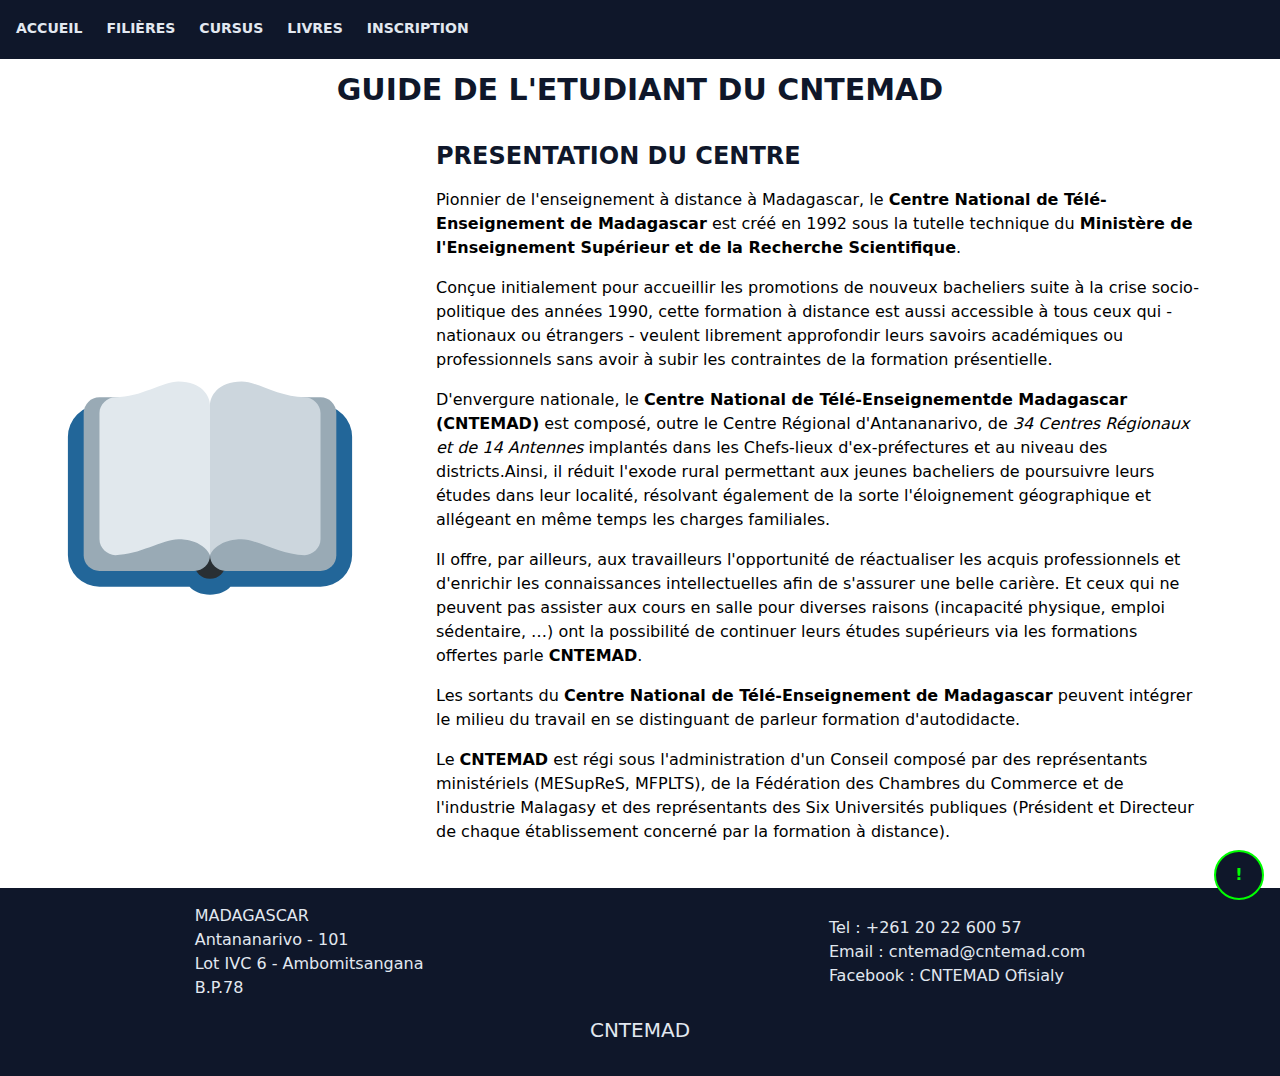
<file: index.html>
<!DOCTYPE html>
<html lang="en">
    <head>
        <meta charset="UTF-8" />
        <meta name="viewport" content="width=device-width, initial-scale=1.0" />
        <link rel="stylesheet" href="css/style.css" />
        <title>Guide CNTEMAD 2</title>
    </head>
    <body>
        <header>
            <nav id="header-nav" class="hidden">
                <ul>
                    <li>
                        <a href="index.html" class="group">
                            Accueil
                            <span
                                class="scale-x-0 group-hover:scale-x-100"
                            ></span>
                        </a>
                    </li>
                    <li>
                        <a href="html/filieres.html" class="group">
                            Filières
                            <span
                                class="scale-x-0 group-hover:scale-x-100"
                            ></span>
                        </a>
                    </li>
                    <li>
                        <a href="html/cursus.html" class="group">
                            Cursus
                            <span
                                class="scale-x-0 group-hover:scale-x-100"
                            ></span>
                        </a>
                    </li>
                    <li>
                        <a href="html/atomes.html" class="group">
                            Livres
                            <span
                                class="scale-x-0 group-hover:scale-x-100"
                            ></span>
                        </a>
                    </li>
                    <li>
                        <a href="html/inscription.html" class="group">
                            Inscription
                            <span
                                class="scale-x-0 group-hover:scale-x-100"
                            ></span>
                        </a>
                    </li>
                </ul>
            </nav>
            <button
                id="header-arrow-button"
                class="md:hidden block"
                onclick="toggle_header()"
            >
                🔽
            </button>
        </header>
        <main>
            <h1 class="title0">GUIDE DE L'ETUDIANT DU CNTEMAD</h1>
            <section class="flex md:flex-row flex-col justify-evenly">
                <svg
                    xmlns="http://www.w3.org/2000/svg"
                    viewBox="0 0 47.5 47.5"
                    id="book-icon"
                    width="300px"
                    class="mx-auto md:mx-4"
                >
                    <defs>
                        <clipPath id="a">
                            <path d="M0 38h38V0H0v38Z"></path>
                        </clipPath>
                    </defs>
                    <g
                        clip-path="url(#a)"
                        transform="matrix(1.25 0 0 -1.25 0 47.5)"
                    >
                        <path
                            fill="#269"
                            d="M33 30H5a4 4 0 0 1-4-4V11a4 4 0 0 1 4-4h11.416c.52-.596 1.477-1 2.584-1s2.064.404 2.584 1H33a4 4 0 0 1 4 4v15a4 4 0 0 1-4 4"
                        ></path>
                        <path
                            fill="#292f33"
                            d="M21 10a2 2 0 0 0-4 0v18a2 2 0 0 0 4 0V10Z"
                        ></path>
                        <path
                            fill="#99aab5"
                            d="M19 11a2 2 0 0 0-2-2H5a2 2 0 0 0-2 2v18a2 2 0 0 0 2 2h12a2 2 0 0 0 2-2V11Z"
                        ></path>
                        <path
                            fill="#e1e8ed"
                            d="M19 11c-.999 1.998-3.657 2-4 2-2 0-5-2-8-2-1 0-2 .896-2 2v16c0 1.104 1 2 2 2 3.255 0 6 2 8 2 3 0 4-1.896 4-3V11Z"
                        ></path>
                        <path
                            fill="#99aab5"
                            d="M35 11a2 2 0 0 0-2-2H21a2 2 0 0 0-2 2v18a2 2 0 0 0 2 2h12a2 2 0 0 0 2-2V11Z"
                        ></path>
                        <path
                            fill="#ccd6dd"
                            d="M19 11c.999 1.998 3.657 2 4 2 2 0 5-2 8-2 1 0 2 .896 2 2v16c0 1.104-1 2-2 2-3.256 0-6 2-8 2-3 0-4-1.896-4-3V11Z"
                        ></path>
                    </g>
                </svg>
                <section class="p-4 md:mr-4 max-w-[800px]">
                    <h2 class="title1">PRESENTATION DU CENTRE</h2>
                    <p>
                        Pionnier de l'enseignement à distance à Madagascar, le
                        <strong
                            >Centre National de Télé-Enseignement de
                            Madagascar</strong
                        >
                        est créé en 1992 sous la tutelle technique du
                        <strong
                            >Ministère de l'Enseignement Supérieur et de la
                            Recherche Scientifique</strong
                        >.
                    </p>
                    <p>
                        Conçue initialement pour accueillir les promotions de
                        nouveux bacheliers suite à la crise socio-politique des
                        années 1990, cette formation à distance est aussi
                        accessible à tous ceux qui - nationaux ou étrangers -
                        veulent librement approfondir leurs savoirs académiques
                        ou professionnels sans avoir à subir les contraintes de
                        la formation présentielle.
                    </p>
                    <p>
                        D'envergure nationale, le
                        <strong
                            >Centre National de Télé-Enseignementde Madagascar
                            (CNTEMAD)</strong
                        >
                        est composé, outre le Centre Régional d'Antananarivo, de
                        <em>34 Centres Régionaux et de 14 Antennes</em>
                        implantés dans les Chefs-lieux d'ex-préfectures et au
                        niveau des districts.Ainsi, il réduit l'exode rural
                        permettant aux jeunes bacheliers de poursuivre leurs
                        études dans leur localité, résolvant également de la
                        sorte l'éloignement géographique et allégeant en même
                        temps les charges familiales.
                    </p>
                    <p>
                        Il offre, par ailleurs, aux travailleurs l'opportunité
                        de réactualiser les acquis professionnels et d'enrichir
                        les connaissances intellectuelles afin de s'assurer une
                        belle carière. Et ceux qui ne peuvent pas assister aux
                        cours en salle pour diverses raisons (incapacité
                        physique, emploi sédentaire, …) ont la possibilité de
                        continuer leurs études supérieurs via les formations
                        offertes parle
                        <strong>CNTEMAD</strong>.
                    </p>
                    <p>
                        Les sortants du
                        <strong
                            >Centre National de Télé-Enseignement de
                            Madagascar</strong
                        >
                        peuvent intégrer le milieu du travail en se distinguant
                        de parleur formation d'autodidacte.
                    </p>
                    <p>
                        Le <strong>CNTEMAD</strong> est régi sous
                        l'administration d'un Conseil composé par des
                        représentants ministériels (MESupReS, MFPLTS), de la
                        Fédération des Chambres du Commerce et de l'industrie
                        Malagasy et des représentants des Six Universités
                        publiques (Président et Directeur de chaque
                        établissement concerné par la formation à distance).
                    </p>
                </section>
            </section>

            <div
                class="flex justify-end absolute bottom-60 md:bottom-40 right-0"
            >
                <button
                    id="toggle_mot_dir_nat"
                    class="absolute bottom-0 w-[50px] h-[50px] bg-slate-900 text-primary font-bold rounded-full m-4 border-2 border-primary z-50"
                >
                    !
                </button>
                <div
                    id="mot_dir_nat"
                    class="hidden absolute right-0 bottom-10 w-[360px] h-[400px] overflow-y-auto bg-white border-2 shadow-2xl p-4 rounded-lg"
                >
                    <h1 class="title1">MOT DU DIRECTEUR NATIONAL</h1>
                    <blockquote class="content">
                        <p>
                            Etant le pionnier de l'enseignement à distance à
                            Madagascar, le CNTEMAD entend aujourd'hui faire
                            profiter à ses apprenants, d'une manière optimal, de
                            ses 29 ans d'expériences dans ce domaine. L'éventail
                            de formations qu'il propose a été établi de façon à
                            répondre au mieux l'évolution des exigences de
                            l'enseignement et du monde professionnel. Se même,
                            les modalités d'organisation pédagogique et
                            administrative de l'enseignement a été aménagées
                            pour s'assurer que les apprenants à distance
                            puissent suivre leur formation malgré leurs diverses
                            contraintes quotidiennes généralement constatées.
                        </p>
                        <p>
                            Toutefois, pour garantir sa réussite et comme en est
                            la spécialité du télé-enseignement, l'apprenant doit
                            se joindre à ces expériences acquises du CNTEMAD, sa
                            détermination et son autodiscipline.
                        </p>
                        <p>
                            Dès lors, cher apprenant, je souhaite que nos
                            expériences, reflétées à travers nos instruments
                            pédagogiques vous servent de guide, suscitent en
                            vous cette détermination et son autodisciplin qui
                            sont des conditions décisives de votre réussite.
                        </p>
                        <p>
                            Que cette année universitaire, un bateau dans
                            laquelle nous nous embarquons ensemble, soit une
                            réussite pour vous, afin de l'être aussi pour le
                            CNTEMAD!
                        </p>
                        <cite class="font-bold p-4">
                            <h3>Josa Augustina JAONARY</h3>
                            <h4>Docteur en Sciences Économiques</h4>
                            <h4>Maître de Conférences</h4>
                        </cite>
                    </blockquote>
                </div>
            </div>
        </main>
        <footer>
            <div>
                <div>
                    <ul>
                        <li>MADAGASCAR</li>
                        <li>Antananarivo - 101</li>
                        <li>Lot IVC 6 - Ambomitsangana</li>
                        <li>B.P.78</li>
                    </ul>
                </div>
                <div>
                    <ul>
                        <li>
                            <a
                                href="tel:+261 20 22 600 57"
                                class="hover:text-primary hover:underline"
                                >Tel : +261 20 22 600 57</a
                            >
                        </li>
                        <li>
                            <a
                                href="mailto:cntemad@cntemad.com"
                                class="hover:text-primary hover:underline"
                                >Email : cntemad@cntemad.com</a
                            >
                        </li>
                        <li>
                            <a
                                href=""
                                class="hover:text-primary hover:underline"
                                >Facebook : CNTEMAD Ofisialy</a
                            >
                        </li>
                    </ul>
                </div>
            </div>
            <p>CNTEMAD</p>
        </footer>
        <script>
            let button_mot_dir_nat =
                document.getElementById("toggle_mot_dir_nat");
            let mot_dir_nat = document.getElementById("mot_dir_nat");

            button_mot_dir_nat.addEventListener('click', function() {
                mot_dir_nat.classList.toggle('hidden');
            });
        </script>
        <script src="js/script.js"></script>
    </body>
</html>
</file>
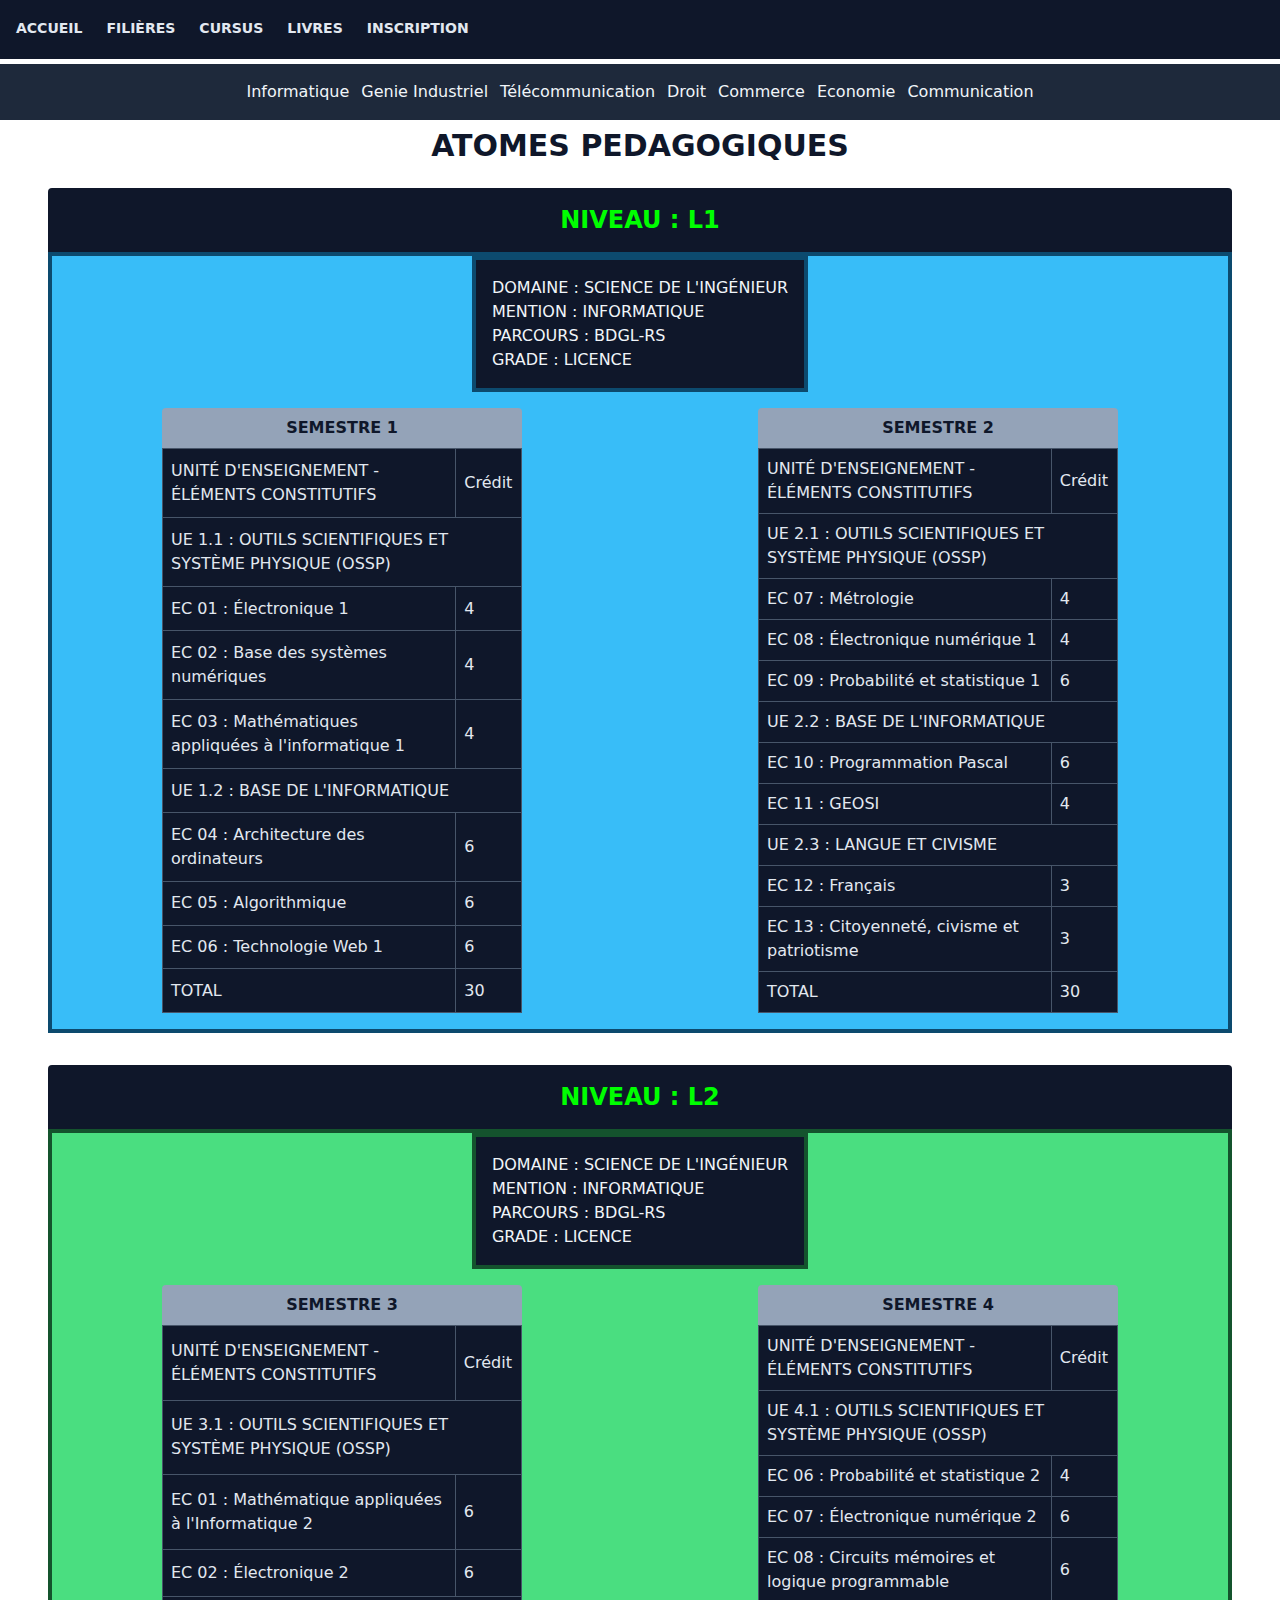
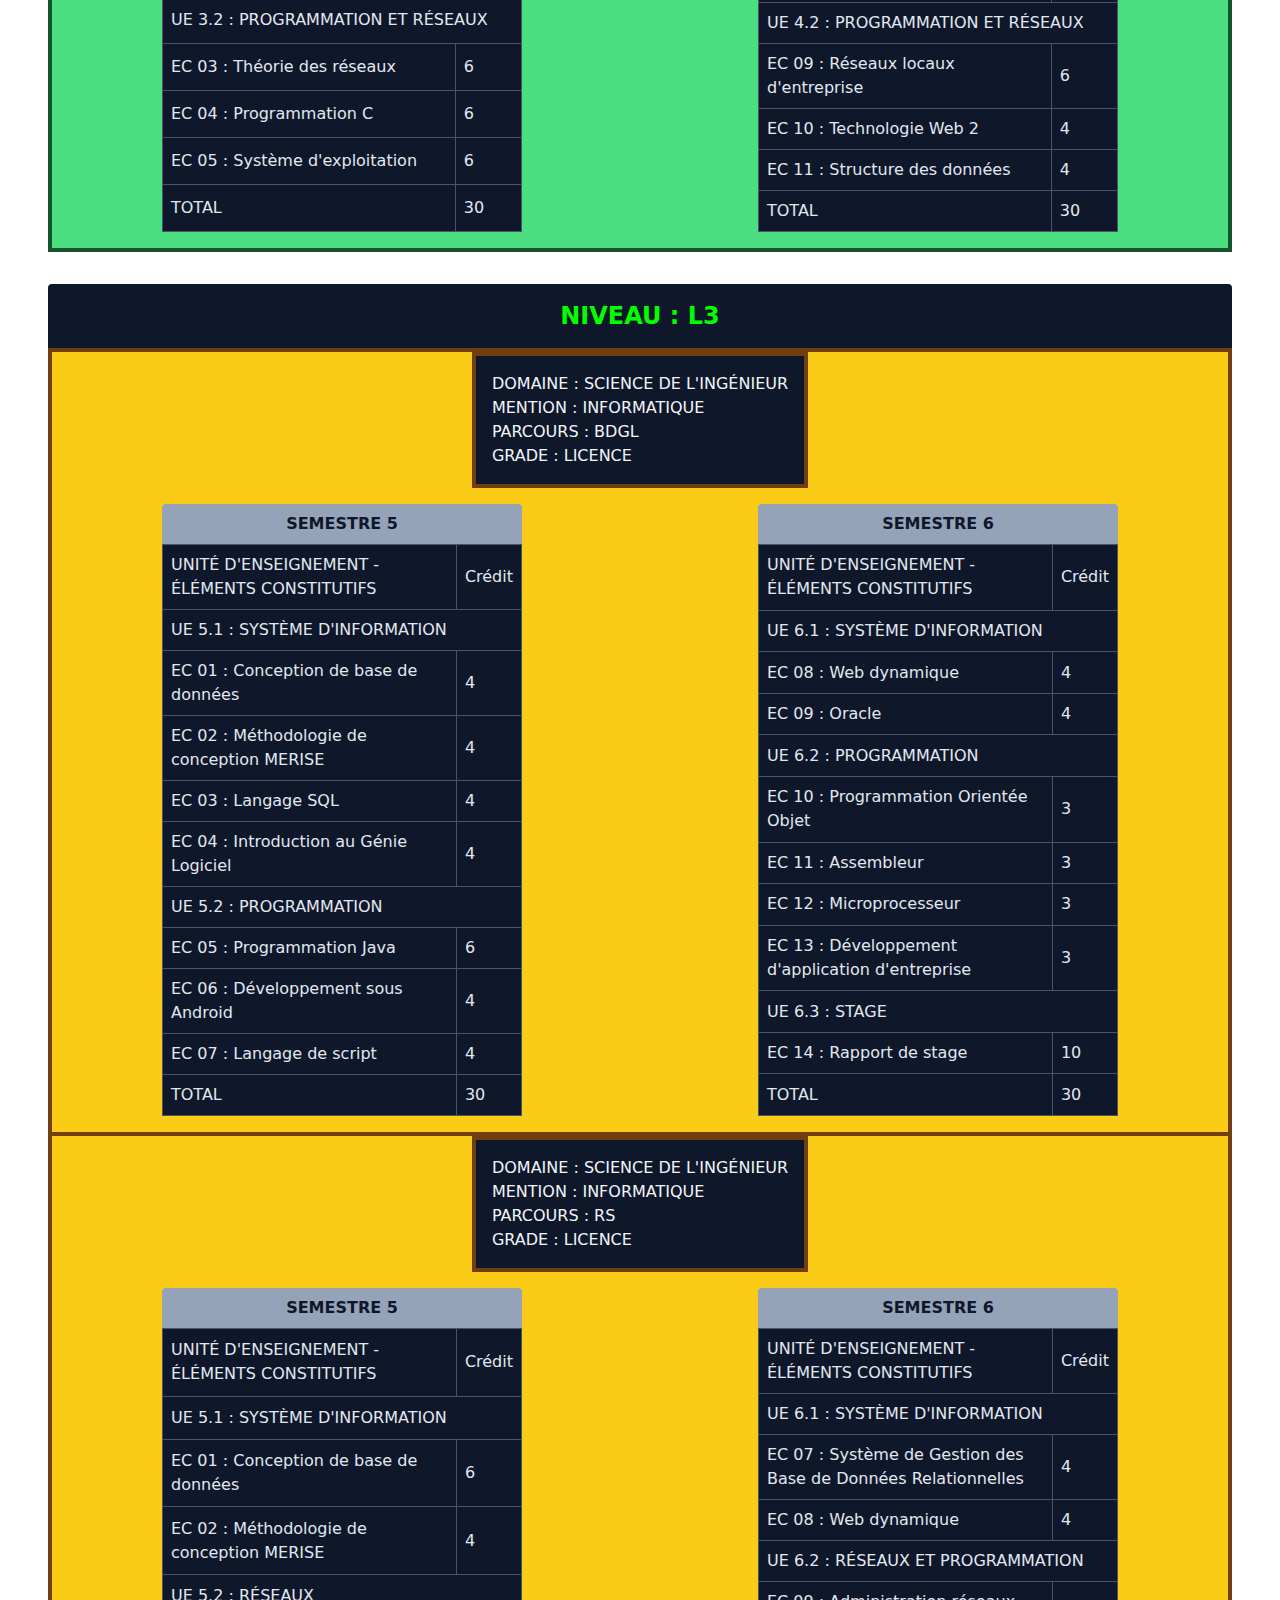
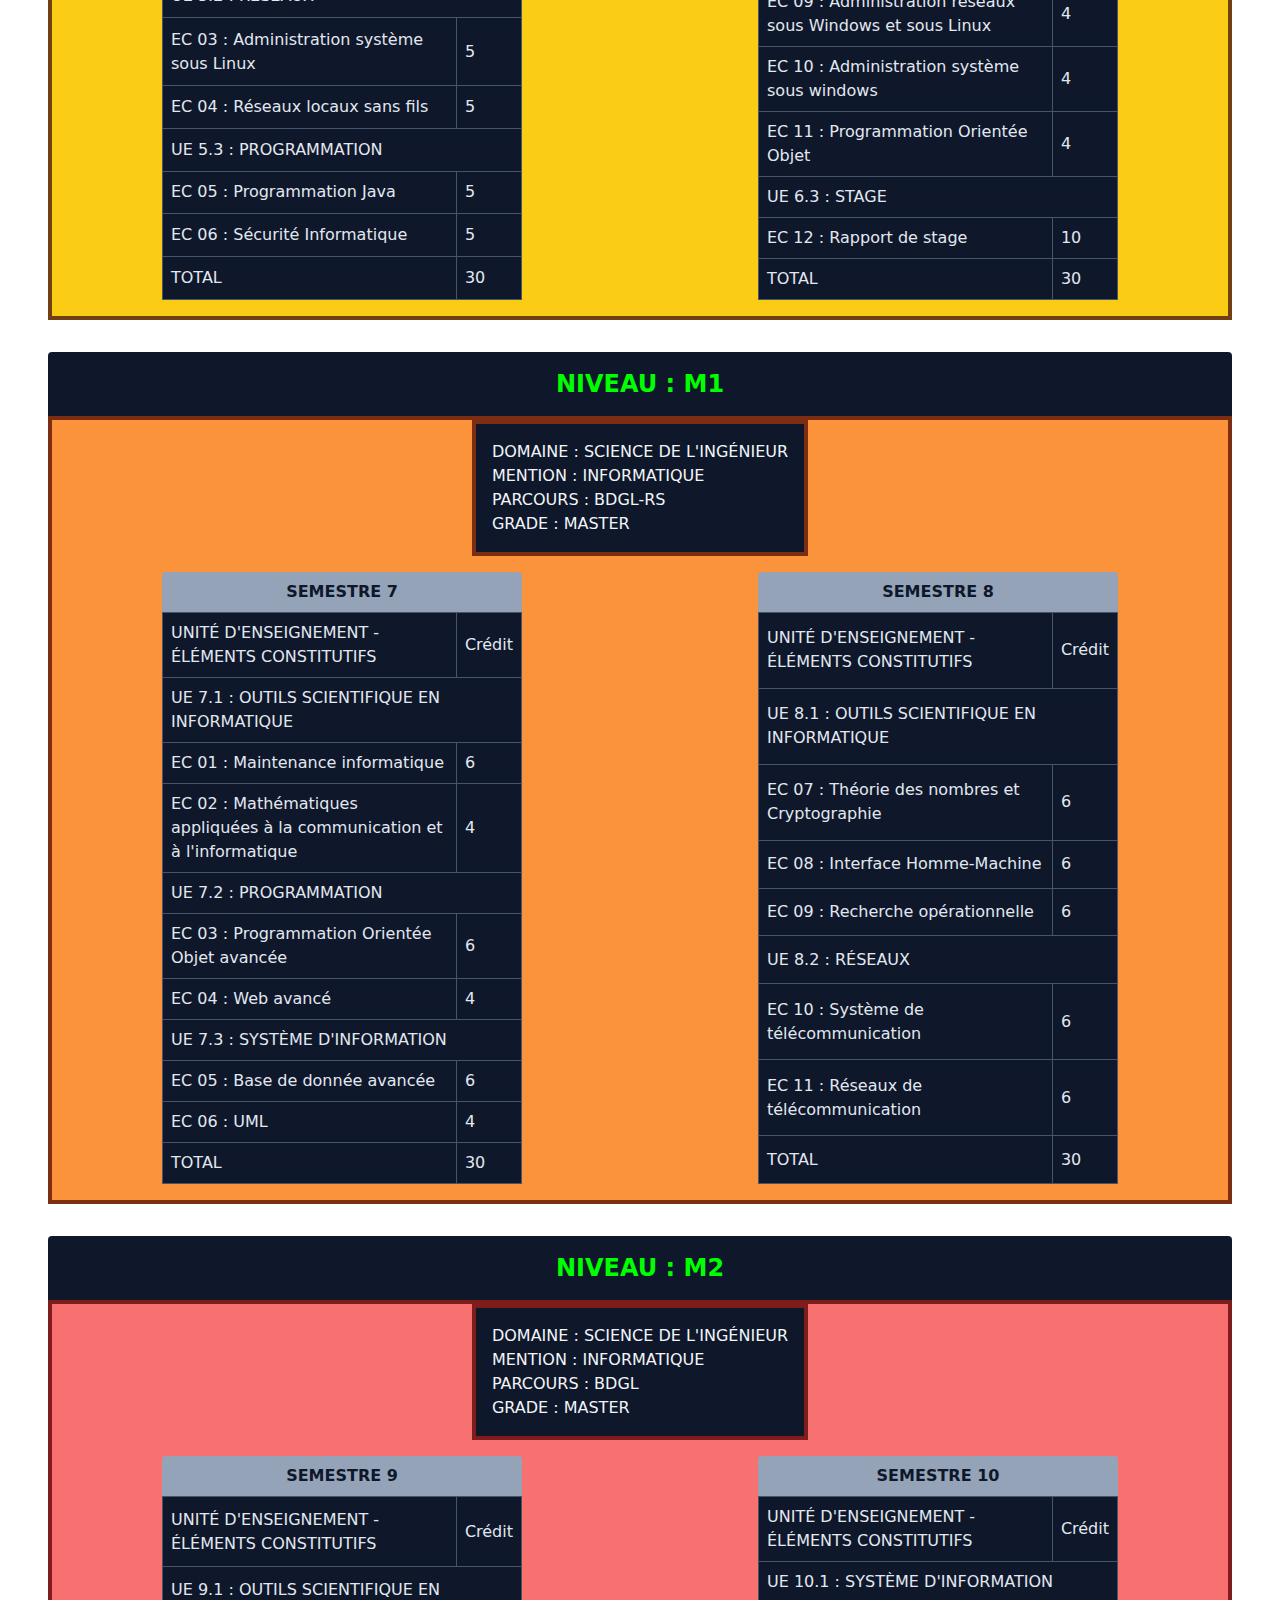
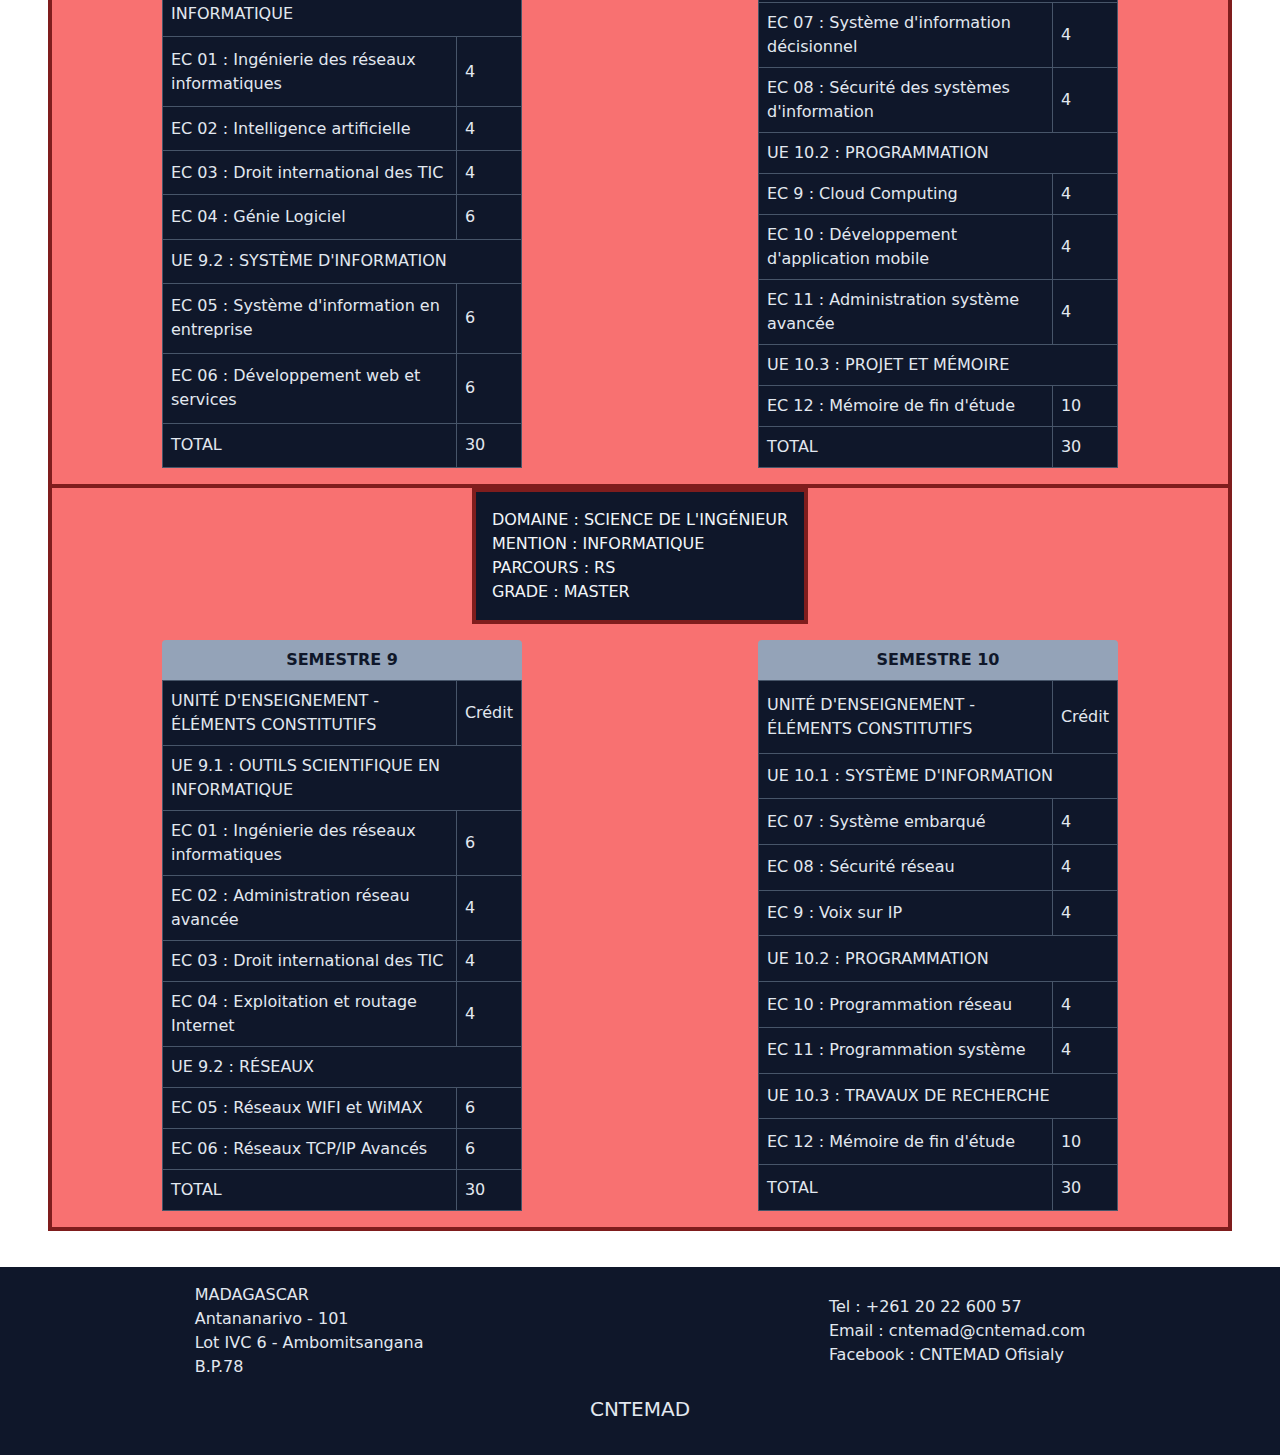
<file: html/atomes.html>
<!DOCTYPE html>
<html lang="en">

<head>
    <meta charset="UTF-8" />
    <meta name="viewport" content="width=device-width, initial-scale=1.0" />
    <link rel="stylesheet" href="../css/style.css" />
    <title>Guide CNTEMAD 2</title>
</head>

<body>
    <header>
        <nav id="header-nav" class="hidden">
            <ul>
                <li>
                    <a href="../index.html" class="group">
                        Accueil
                        <span class="scale-x-0 group-hover:scale-x-100"></span>
                    </a>
                </li>
                <li>
                    <a href="filieres.html" class="group">
                        Filières
                        <span class="scale-x-0 group-hover:scale-x-100"></span>
                    </a>
                </li>
                <li>
                    <a href="cursus.html" class="group">
                        Cursus
                        <span class="scale-x-0 group-hover:scale-x-100"></span>
                    </a>
                </li>
                <li>
                    <a href="atomes.html" class="group">
                        Livres
                        <span class="scale-x-0 group-hover:scale-x-100"></span>
                    </a>
                </li>
                <li>
                    <a href="inscription.html" class="group">
                        Inscription
                        <span class="scale-x-0 group-hover:scale-x-100"></span>
                    </a>
                </li>
            </ul>
        </nav>
        <button id="header-arrow-button" class="md:hidden block" onclick="toggle_header()">
            🔽
        </button>
    </header>
    <main>

        <ul
            class="flex justify-center items-center px-4 bg-slate-800 text-slate-100 mx-auto py-4 gap-3 max-w-full
            w-full overflow-x-auto"
            >
            <li><a href="#" class="link">Informatique</a></li>
            <li>
                <a href="#" class="link text-nowrap">Genie Industriel</a>
            </li>
            <li><a href="#" class="link">Télécommunication</a></li>
            <li><a href="#" class="link">Droit</a></li>
            <li><a href="#" class="link">Commerce</a></li>
            <li><a href="#" class="link">Economie</a></li>
            <li><a href="#" class="link">Communication</a></li>
        </ul>

        <h1 class="title0">ATOMES PEDAGOGIQUES</h1>

        <section class="py-4 sm:px-4 md:mx-8">
            <h2 id="l1" class="title1-light text-center py-4 bg-slate-900 rounded-t">
                NIVEAU : L1
            </h2>
            <section class="pb-4 bg-sky-400 border-4 border-sky-900">
                <div class="mx-auto mb-4 bg-slate-900 text-slate-100 w-fit p-4 border-4 border-sky-900">
                    <h4>DOMAINE : SCIENCE DE L'INGÉNIEUR</h4>
                    <h4>MENTION : INFORMATIQUE</h4>
                    <h4>PARCOURS : BDGL-RS</h4>
                    <h4>GRADE : LICENCE</h4>
                </div>
                <div class="grid lg:grid-cols-2 gap-4 justify-items-center">
                    <table class="table-dark w-[360px]">
                        <caption>
                            SEMESTRE 1
                        </caption>
                        <tbody>
                            <tr>
                                <td>
                                    UNITÉ D'ENSEIGNEMENT - ÉLÉMENTS
                                    CONSTITUTIFS
                                </td>
                                <td>Crédit</td>
                            </tr>
                            <tr>
                                <td colspan="2">
                                    UE 1.1 : OUTILS SCIENTIFIQUES ET SYSTÈME
                                    PHYSIQUE (OSSP)
                                </td>
                            </tr>
                            <tr>
                                <td>EC 01 : Électronique 1</td>
                                <td>4</td>
                            </tr>
                            <tr>
                                <td>
                                    <a href="livres/info/l1/bsn.html">EC 02 : Base des systèmes
                                        numériques</a>
                                </td>
                                <td>4</td>
                            </tr>
                            <tr>
                                <td>
                                    EC 03 : Mathématiques appliquées à
                                    l'informatique 1
                                </td>
                                <td>4</td>
                            </tr>
                            <tr>
                                <td colspan="2">
                                    UE 1.2 : BASE DE L'INFORMATIQUE
                                </td>
                            </tr>
                            <tr>
                                <td>
                                    EC 04 : Architecture des ordinateurs
                                </td>
                                <td>6</td>
                            </tr>
                            <tr>
                                <td>EC 05 : Algorithmique</td>
                                <td>6</td>
                            </tr>
                            <tr>
                                <td>EC 06 : Technologie Web 1</td>
                                <td>6</td>
                            </tr>
                            <tr>
                                <td>TOTAL</td>
                                <td>30</td>
                            </tr>
                        </tbody>
                    </table>
                    <table class="table-dark w-[360px]">
                        <caption id="l1_s2">
                            SEMESTRE 2
                        </caption>
                        <tbody>
                            <tr>
                                <td>
                                    UNITÉ D'ENSEIGNEMENT - ÉLÉMENTS
                                    CONSTITUTIFS
                                </td>
                                <td>Crédit</td>
                            </tr>
                            <tr>
                                <td colspan="2">
                                    UE 2.1 : OUTILS SCIENTIFIQUES ET SYSTÈME
                                    PHYSIQUE (OSSP)
                                </td>
                            </tr>
                            <tr>
                                <td>EC 07 : Métrologie</td>
                                <td>4</td>
                            </tr>
                            <tr>
                                <td>EC 08 : Électronique numérique 1</td>
                                <td>4</td>
                            </tr>
                            <tr>
                                <td>
                                    EC 09 : Probabilité et statistique 1
                                </td>
                                <td>6</td>
                            </tr>
                            <tr>
                                <td colspan="2">
                                    UE 2.2 : BASE DE L'INFORMATIQUE
                                </td>
                            </tr>
                            <tr>
                                <td>EC 10 : Programmation Pascal</td>
                                <td>6</td>
                            </tr>
                            <tr>
                                <td>
                                    <a href="livres/info/l1/geosi.html">EC 11 : GEOSI</a>
                                </td>
                                <td>4</td>
                            </tr>
                            <tr>
                                <td colspan="2">
                                    UE 2.3 : LANGUE ET CIVISME
                                </td>
                            </tr>
                            <tr>
                                <td>EC 12 : Français</td>
                                <td>3</td>
                            </tr>
                            <tr>
                                <td>
                                    EC 13 : Citoyenneté, civisme et
                                    patriotisme
                                </td>
                                <td>3</td>
                            </tr>
                            <tr>
                                <td>TOTAL</td>
                                <td>30</td>
                            </tr>
                        </tbody>
                    </table>
                </div>
            </section>
        </section>

        <section class="py-4 sm:px-4 md:mx-8">
            <h2 id="l2" class="title1-light text-center bg-slate-900 py-4 rounded-t">
                NIVEAU : L2
            </h2>
            <section class="pb-4 bg-green-400 border-4 border-green-900">
                <div class="mx-auto mb-4 bg-slate-900 text-slate-100 w-fit p-4 border-4 border-green-900">
                    <h4>DOMAINE : SCIENCE DE L'INGÉNIEUR</h4>
                    <h4>MENTION : INFORMATIQUE</h4>
                    <h4>PARCOURS : BDGL-RS</h4>
                    <h4>GRADE : LICENCE</h4>
                </div>
                <div class="grid lg:grid-cols-2 gap-4 justify-items-center">
                    <table class="table-dark w-[360px]">
                        <caption id="l2_s3">
                            SEMESTRE 3
                        </caption>
                        <tbody>
                            <tr>
                                <td>
                                    UNITÉ D'ENSEIGNEMENT - ÉLÉMENTS
                                    CONSTITUTIFS
                                </td>
                                <td>Crédit</td>
                            </tr>
                            <tr>
                                <td colspan="2">
                                    UE 3.1 : OUTILS SCIENTIFIQUES ET SYSTÈME
                                    PHYSIQUE (OSSP)
                                </td>
                            </tr>
                            <tr>
                                <td>
                                    EC 01 : Mathématique appliquées à
                                    l'Informatique 2
                                </td>
                                <td>6</td>
                            </tr>
                            <tr>
                                <td>EC 02 : Électronique 2</td>
                                <td>6</td>
                            </tr>
                            <tr>
                                <td colspan="2">
                                    UE 3.2 : PROGRAMMATION ET RÉSEAUX
                                </td>
                            </tr>
                            <tr>
                                <td>EC 03 : Théorie des réseaux</td>
                                <td>6</td>
                            </tr>
                            <tr>
                                <td>EC 04 : Programmation C</td>
                                <td>6</td>
                            </tr>
                            <tr>
                                <td>EC 05 : Système d'exploitation</td>
                                <td>6</td>
                            </tr>
                            <tr>
                                <td>TOTAL</td>
                                <td>30</td>
                            </tr>
                        </tbody>
                    </table>
                    <table class="table-dark w-[360px]">
                        <caption id="l2_s4">
                            SEMESTRE 4
                        </caption>
                        <tbody>
                            <tr>
                                <td>
                                    UNITÉ D'ENSEIGNEMENT - ÉLÉMENTS
                                    CONSTITUTIFS
                                </td>
                                <td>Crédit</td>
                            </tr>
                            <tr>
                                <td colspan="2">
                                    UE 4.1 : OUTILS SCIENTIFIQUES ET SYSTÈME
                                    PHYSIQUE (OSSP)
                                </td>
                            </tr>
                            <tr>
                                <td>
                                    EC 06 : Probabilité et statistique 2
                                </td>
                                <td>4</td>
                            </tr>
                            <tr>
                                <td>EC 07 : Électronique numérique 2</td>
                                <td>6</td>
                            </tr>
                            <tr>
                                <td>
                                    EC 08 : Circuits mémoires et logique
                                    programmable
                                </td>
                                <td>6</td>
                            </tr>
                            <tr>
                                <td colspan="2">
                                    UE 4.2 : PROGRAMMATION ET RÉSEAUX
                                </td>
                            </tr>
                            <tr>
                                <td>EC 09 : Réseaux locaux d'entreprise</td>
                                <td>6</td>
                            </tr>
                            <tr>
                                <td>EC 10 : Technologie Web 2</td>
                                <td>4</td>
                            </tr>
                            <tr>
                                <td>EC 11 : Structure des données</td>
                                <td>4</td>
                            </tr>
                            <tr>
                                <td>TOTAL</td>
                                <td>30</td>
                            </tr>
                        </tbody>
                    </table>
                </div>
            </section>
        </section>

        <section class="py-4 sm:px-4 md:mx-8">
            <h2 id="l3" class="title1-light text-center bg-slate-900 py-4 rounded-t">
                NIVEAU : L3
            </h2>
            <section class="pb-4 bg-yellow-400 border-4 border-yellow-900">
                <div class="mx-auto mb-4 bg-slate-900 text-slate-100 w-fit p-4 border-4 border-yellow-900">
                    <h4>DOMAINE : SCIENCE DE L'INGÉNIEUR</h4>
                    <h4>MENTION : INFORMATIQUE</h4>
                    <h4>PARCOURS : BDGL</h4>
                    <h4>GRADE : LICENCE</h4>
                </div>
                <div class="grid lg:grid-cols-2 gap-4 justify-items-center border-b-4 border-yellow-900 pb-4">
                    <table class="table-dark w-[360px]">
                        <caption id="l3_s5_bdgl">
                            SEMESTRE 5
                        </caption>
                        <tbody>
                            <tr>
                                <td>
                                    UNITÉ D'ENSEIGNEMENT - ÉLÉMENTS
                                    CONSTITUTIFS
                                </td>
                                <td>Crédit</td>
                            </tr>
                            <tr>
                                <td colspan="2">
                                    UE 5.1 : SYSTÈME D'INFORMATION
                                </td>
                            </tr>
                            <tr>
                                <td>
                                    EC 01 : Conception de base de données
                                </td>
                                <td>4</td>
                            </tr>
                            <tr>
                                <td>
                                    EC 02 : Méthodologie de conception
                                    MERISE
                                </td>
                                <td>4</td>
                            </tr>
                            <tr>
                                <td>EC 03 : Langage SQL</td>
                                <td>4</td>
                            </tr>
                            <tr>
                                <td>
                                    EC 04 : Introduction au Génie Logiciel
                                </td>
                                <td>4</td>
                            </tr>
                            <tr>
                                <td colspan="2">UE 5.2 : PROGRAMMATION</td>
                            </tr>
                            <tr>
                                <td>EC 05 : Programmation Java</td>
                                <td>6</td>
                            </tr>
                            <tr>
                                <td>EC 06 : Développement sous Android</td>
                                <td>4</td>
                            </tr>
                            <tr>
                                <td>EC 07 : Langage de script</td>
                                <td>4</td>
                            </tr>
                            <tr>
                                <td>TOTAL</td>
                                <td>30</td>
                            </tr>
                        </tbody>
                    </table>
                    <table class="table-dark w-[360px]">
                        <caption id="l3_s6_bdgl">
                            SEMESTRE 6
                        </caption>
                        <tbody>
                            <tr>
                                <td>
                                    UNITÉ D'ENSEIGNEMENT - ÉLÉMENTS
                                    CONSTITUTIFS
                                </td>
                                <td>Crédit</td>
                            </tr>
                            <tr>
                                <td colspan="2">
                                    UE 6.1 : SYSTÈME D'INFORMATION
                                </td>
                            </tr>
                            <tr>
                                <td>EC 08 : Web dynamique</td>
                                <td>4</td>
                            </tr>
                            <tr>
                                <td>EC 09 : Oracle</td>
                                <td>4</td>
                            </tr>
                            <tr>
                                <td colspan="2">UE 6.2 : PROGRAMMATION</td>
                            </tr>
                            <tr>
                                <td>
                                    EC 10 : Programmation Orientée Objet
                                </td>
                                <td>3</td>
                            </tr>
                            <tr>
                                <td>EC 11 : Assembleur</td>
                                <td>3</td>
                            </tr>
                            <tr>
                                <td>EC 12 : Microprocesseur</td>
                                <td>3</td>
                            </tr>
                            <tr>
                                <td>
                                    EC 13 : Développement d'application
                                    d'entreprise
                                </td>
                                <td>3</td>
                            </tr>
                            <tr>
                                <td colspan="2">UE 6.3 : STAGE</td>
                            </tr>
                            <tr>
                                <td>EC 14 : Rapport de stage</td>
                                <td>10</td>
                            </tr>
                            <tr>
                                <td>TOTAL</td>
                                <td>30</td>
                            </tr>
                        </tbody>
                    </table>
                </div>
                <div class="mx-auto mb-4 bg-slate-900 text-slate-100 w-fit p-4 border-4 border-yellow-900">
                    <h4>DOMAINE : SCIENCE DE L'INGÉNIEUR</h4>
                    <h4>MENTION : INFORMATIQUE</h4>
                    <h4>PARCOURS : RS</h4>
                    <h4>GRADE : LICENCE</h4>
                </div>
                <div class="grid lg:grid-cols-2 gap-4 justify-items-center">
                    <table class="table-dark w-[360px]">
                        <caption id="l3_s5_rs">
                            SEMESTRE 5
                        </caption>
                        <tbody>
                            <tr>
                                <td>
                                    UNITÉ D'ENSEIGNEMENT - ÉLÉMENTS
                                    CONSTITUTIFS
                                </td>
                                <td>Crédit</td>
                            </tr>
                            <tr>
                                <td colspan="2">
                                    UE 5.1 : SYSTÈME D'INFORMATION
                                </td>
                            </tr>
                            <tr>
                                <td>
                                    EC 01 : Conception de base de données
                                </td>
                                <td>6</td>
                            </tr>
                            <tr>
                                <td>
                                    EC 02 : Méthodologie de conception
                                    MERISE
                                </td>
                                <td>4</td>
                            </tr>
                            <tr>
                                <td colspan="2">UE 5.2 : RÉSEAUX</td>
                            </tr>
                            <tr>
                                <td>
                                    EC 03 : Administration système sous
                                    Linux
                                </td>
                                <td>5</td>
                            </tr>
                            <tr>
                                <td>EC 04 : Réseaux locaux sans fils</td>
                                <td>5</td>
                            </tr>
                            <tr>
                                <td colspan="2">UE 5.3 : PROGRAMMATION</td>
                            </tr>
                            <tr>
                                <td>EC 05 : Programmation Java</td>
                                <td>5</td>
                            </tr>
                            <tr>
                                <td>EC 06 : Sécurité Informatique</td>
                                <td>5</td>
                            </tr>
                            <tr>
                                <td>TOTAL</td>
                                <td>30</td>
                            </tr>
                        </tbody>
                    </table>
                    <table class="table-dark w-[360px]">
                        <caption id="l3_s6_rs">
                            SEMESTRE 6
                        </caption>
                        <tbody>
                            <tr>
                                <td>
                                    UNITÉ D'ENSEIGNEMENT - ÉLÉMENTS
                                    CONSTITUTIFS
                                </td>
                                <td>Crédit</td>
                            </tr>
                            <tr>
                                <td colspan="2">
                                    UE 6.1 : SYSTÈME D'INFORMATION
                                </td>
                            </tr>
                            <tr>
                                <td>
                                    EC 07 : Système de Gestion des Base de
                                    Données Relationnelles
                                </td>
                                <td>4</td>
                            </tr>
                            <tr>
                                <td>EC 08 : Web dynamique</td>
                                <td>4</td>
                            </tr>
                            <tr>
                                <td colspan="2">
                                    UE 6.2 : RÉSEAUX ET PROGRAMMATION
                                </td>
                            </tr>
                            <tr>
                                <td>
                                    EC 09 : Administration réseaux sous
                                    Windows et sous Linux
                                </td>
                                <td>4</td>
                            </tr>
                            <tr>
                                <td>
                                    EC 10 : Administration système sous
                                    windows
                                </td>
                                <td>4</td>
                            </tr>
                            <tr>
                                <td>
                                    EC 11 : Programmation Orientée Objet
                                </td>
                                <td>4</td>
                            </tr>
                            <tr>
                                <td colspan="2">UE 6.3 : STAGE</td>
                            </tr>
                            <tr>
                                <td>EC 12 : Rapport de stage</td>
                                <td>10</td>
                            </tr>
                            <tr>
                                <td>TOTAL</td>
                                <td>30</td>
                            </tr>
                        </tbody>
                    </table>
                </div>
            </section>
        </section>

        <section class="py-4 sm:px-4 md:mx-8">
            <h2 id="m1" class="title1-light text-center py-4 bg-slate-900 rounded-t">
                NIVEAU : M1
            </h2>
            <section class="pb-4 bg-orange-400 border-4 border-orange-900">
                <div class="mx-auto mb-4 bg-slate-900 text-slate-100 w-fit p-4 border-4 border-orange-900">
                    <h4>DOMAINE : SCIENCE DE L'INGÉNIEUR</h4>
                    <h4>MENTION : INFORMATIQUE</h4>
                    <h4>PARCOURS : BDGL-RS</h4>
                    <h4>GRADE : MASTER</h4>
                </div>
                <div class="grid lg:grid-cols-2 gap-4 justify-items-center">
                    <table class="table-dark w-[360px]">
                        <caption id="m1_s7">
                            SEMESTRE 7
                        </caption>
                        <tbody>
                            <tr>
                                <td>
                                    UNITÉ D'ENSEIGNEMENT - ÉLÉMENTS
                                    CONSTITUTIFS
                                </td>
                                <td>Crédit</td>
                            </tr>
                            <tr>
                                <td colspan="2">
                                    UE 7.1 : OUTILS SCIENTIFIQUE EN
                                    INFORMATIQUE
                                </td>
                            </tr>
                            <tr>
                                <td>EC 01 : Maintenance informatique</td>
                                <td>6</td>
                            </tr>
                            <tr>
                                <td>
                                    EC 02 : Mathématiques appliquées à la
                                    communication et à l'informatique
                                </td>
                                <td>4</td>
                            </tr>
                            <tr>
                                <td colspan="2">UE 7.2 : PROGRAMMATION</td>
                            </tr>
                            <tr>
                                <td>
                                    EC 03 : Programmation Orientée Objet
                                    avancée
                                </td>
                                <td>6</td>
                            </tr>
                            <tr>
                                <td>EC 04 : Web avancé</td>
                                <td>4</td>
                            </tr>
                            <tr>
                                <td colspan="2">
                                    UE 7.3 : SYSTÈME D'INFORMATION
                                </td>
                            </tr>
                            <tr>
                                <td>EC 05 : Base de donnée avancée</td>
                                <td>6</td>
                            </tr>
                            <tr>
                                <td>EC 06 : UML</td>
                                <td>4</td>
                            </tr>
                            <tr>
                                <td>TOTAL</td>
                                <td>30</td>
                            </tr>
                        </tbody>
                    </table>
                    <table class="table-dark w-[360px]">
                        <caption id="m1_s8">
                            SEMESTRE 8
                        </caption>
                        <tbody>
                            <tr>
                                <td>
                                    UNITÉ D'ENSEIGNEMENT - ÉLÉMENTS
                                    CONSTITUTIFS
                                </td>
                                <td>Crédit</td>
                            </tr>
                            <tr>
                                <td colspan="2">
                                    UE 8.1 : OUTILS SCIENTIFIQUE EN
                                    INFORMATIQUE
                                </td>
                            </tr>
                            <tr>
                                <td>
                                    EC 07 : Théorie des nombres et
                                    Cryptographie
                                </td>
                                <td>6</td>
                            </tr>
                            <tr>
                                <td>EC 08 : Interface Homme-Machine</td>
                                <td>6</td>
                            </tr>
                            <tr>
                                <td>EC 09 : Recherche opérationnelle</td>
                                <td>6</td>
                            </tr>
                            <tr>
                                <td colspan="2">UE 8.2 : RÉSEAUX</td>
                            </tr>
                            <tr>
                                <td>
                                    EC 10 : Système de télécommunication
                                </td>
                                <td>6</td>
                            </tr>
                            <tr>
                                <td>
                                    EC 11 : Réseaux de télécommunication
                                </td>
                                <td>6</td>
                            </tr>
                            <tr>
                                <td>TOTAL</td>
                                <td>30</td>
                            </tr>
                        </tbody>
                    </table>
                </div>
            </section>
        </section>

        <section class="py-4 sm:px-4 md:mx-8">
            <h2 id="m2" class="title1-light text-center bg-slate-900 py-4 rounded-t">
                NIVEAU : M2
            </h2>
            <section class="pb-4 bg-red-400 border-4 border-red-900">
                <div class="mx-auto mb-4 bg-slate-900 text-slate-100 w-fit p-4 border-4 border-red-900">
                    <h4>DOMAINE : SCIENCE DE L'INGÉNIEUR</h4>
                    <h4>MENTION : INFORMATIQUE</h4>
                    <h4>PARCOURS : BDGL</h4>
                    <h4>GRADE : MASTER</h4>
                </div>
                <div class="grid lg:grid-cols-2 gap-4 justify-items-center border-b-4 border-red-900 pb-4">
                    <table class="table-dark w-[360px]">
                        <caption id="m2_s9_bdgl">
                            SEMESTRE 9
                        </caption>
                        <tbody>
                            <tr>
                                <td>
                                    UNITÉ D'ENSEIGNEMENT - ÉLÉMENTS
                                    CONSTITUTIFS
                                </td>
                                <td>Crédit</td>
                            </tr>
                            <tr>
                                <td colspan="2">
                                    UE 9.1 : OUTILS SCIENTIFIQUE EN
                                    INFORMATIQUE
                                </td>
                            </tr>
                            <tr>
                                <td>
                                    EC 01 : Ingénierie des réseaux
                                    informatiques
                                </td>
                                <td>4</td>
                            </tr>
                            <tr>
                                <td>EC 02 : Intelligence artificielle</td>
                                <td>4</td>
                            </tr>
                            <tr>
                                <td>EC 03 : Droit international des TIC</td>
                                <td>4</td>
                            </tr>
                            <tr>
                                <td>EC 04 : Génie Logiciel</td>
                                <td>6</td>
                            </tr>
                            <tr>
                                <td colspan="2">
                                    UE 9.2 : SYSTÈME D'INFORMATION
                                </td>
                            </tr>
                            <tr>
                                <td>
                                    EC 05 : Système d'information en
                                    entreprise
                                </td>
                                <td>6</td>
                            </tr>
                            <tr>
                                <td>
                                    EC 06 : Développement web et services
                                </td>
                                <td>6</td>
                            </tr>
                            <tr>
                                <td>TOTAL</td>
                                <td>30</td>
                            </tr>
                        </tbody>
                    </table>
                    <table class="table-dark w-[360px]">
                        <caption id="m2_s10_bdgl">
                            SEMESTRE 10
                        </caption>
                        <tbody>
                            <tr>
                                <td>
                                    UNITÉ D'ENSEIGNEMENT - ÉLÉMENTS
                                    CONSTITUTIFS
                                </td>
                                <td>Crédit</td>
                            </tr>
                            <tr>
                                <td colspan="2">
                                    UE 10.1 : SYSTÈME D'INFORMATION
                                </td>
                            </tr>
                            <tr>
                                <td>
                                    EC 07 : Système d'information
                                    décisionnel
                                </td>
                                <td>4</td>
                            </tr>
                            <tr>
                                <td>
                                    EC 08 : Sécurité des systèmes
                                    d'information
                                </td>
                                <td>4</td>
                            </tr>
                            <tr>
                                <td colspan="2">
                                    UE 10.2 : PROGRAMMATION
                                </td>
                            </tr>
                            <tr>
                                <td>EC 9 : Cloud Computing</td>
                                <td>4</td>
                            </tr>
                            <tr>
                                <td>
                                    EC 10 : Développement d'application
                                    mobile
                                </td>
                                <td>4</td>
                            </tr>
                            <tr>
                                <td>
                                    EC 11 : Administration système avancée
                                </td>
                                <td>4</td>
                            </tr>
                            <tr>
                                <td colspan="2">
                                    UE 10.3 : PROJET ET MÉMOIRE
                                </td>
                            </tr>
                            <tr>
                                <td>EC 12 : Mémoire de fin d'étude</td>
                                <td>10</td>
                            </tr>
                            <tr>
                                <td>TOTAL</td>
                                <td>30</td>
                            </tr>
                        </tbody>
                    </table>
                </div>
                <div class="mx-auto mb-4 bg-slate-900 text-slate-100 w-fit p-4 border-4 border-red-900">
                    <h4>DOMAINE : SCIENCE DE L'INGÉNIEUR</h4>
                    <h4>MENTION : INFORMATIQUE</h4>
                    <h4>PARCOURS : RS</h4>
                    <h4>GRADE : MASTER</h4>
                </div>
                <div class="grid lg:grid-cols-2 gap-4 justify-items-center">
                    <table class="table-dark w-[360px]">
                        <caption id="m2_s9_rs">
                            SEMESTRE 9
                        </caption>
                        <tbody>
                            <tr>
                                <td>
                                    UNITÉ D'ENSEIGNEMENT - ÉLÉMENTS
                                    CONSTITUTIFS
                                </td>
                                <td>Crédit</td>
                            </tr>
                            <tr>
                                <td colspan="2">
                                    UE 9.1 : OUTILS SCIENTIFIQUE EN
                                    INFORMATIQUE
                                </td>
                            </tr>
                            <tr>
                                <td>
                                    EC 01 : Ingénierie des réseaux
                                    informatiques
                                </td>
                                <td>6</td>
                            </tr>
                            <tr>
                                <td>
                                    EC 02 : Administration réseau avancée
                                </td>
                                <td>4</td>
                            </tr>
                            <tr>
                                <td>EC 03 : Droit international des TIC</td>
                                <td>4</td>
                            </tr>
                            <tr>
                                <td>
                                    EC 04 : Exploitation et routage Internet
                                </td>
                                <td>4</td>
                            </tr>
                            <tr>
                                <td colspan="2">
                                    UE 9.2 : RÉSEAUX
                                </td>
                            </tr>
                            <tr>
                                <td>EC 05 : Réseaux WIFI et WiMAX</td>
                                <td>6</td>
                            </tr>
                            <tr>
                                <td>EC 06 : Réseaux TCP/IP Avancés</td>
                                <td>6</td>
                            </tr>
                            <tr>
                                <td>TOTAL</td>
                                <td>30</td>
                            </tr>
                        </tbody>
                    </table>
                    <table class="table-dark w-[360px]">
                        <caption id="m2_s10_rs">
                            SEMESTRE 10
                        </caption>
                        <tbody>
                            <tr>
                                <td>
                                    UNITÉ D'ENSEIGNEMENT - ÉLÉMENTS
                                    CONSTITUTIFS
                                </td>
                                <td>Crédit</td>
                            </tr>
                            <tr>
                                <td colspan="2">
                                    UE 10.1 : SYSTÈME D'INFORMATION
                                </td>
                            </tr>
                            <tr>
                                <td>EC 07 : Système embarqué</td>
                                <td>4</td>
                            </tr>
                            <tr>
                                <td>EC 08 : Sécurité réseau</td>
                                <td>4</td>
                            </tr>
                            <tr>
                                <td>EC 9 : Voix sur IP</td>
                                <td>4</td>
                            </tr>
                            <tr>
                                <td colspan="2">
                                    UE 10.2 : PROGRAMMATION
                                </td>
                            </tr>
                            <tr>
                                <td>EC 10 : Programmation réseau</td>
                                <td>4</td>
                            </tr>
                            <tr>
                                <td>EC 11 : Programmation système</td>
                                <td>4</td>
                            </tr>
                            <tr>
                                <td colspan="2">
                                    UE 10.3 : TRAVAUX DE RECHERCHE
                                </td>
                            </tr>
                            <tr>
                                <td>EC 12 : Mémoire de fin d'étude</td>
                                <td>10</td>
                            </tr>
                            <tr>
                                <td>TOTAL</td>
                                <td>30</td>
                            </tr>
                        </tbody>
                    </table>
                </div>
            </section>
        </section>
    </main>
    <footer>
        <div>
            <div>
                <ul>
                    <li>MADAGASCAR</li>
                    <li>Antananarivo - 101</li>
                    <li>Lot IVC 6 - Ambomitsangana</li>
                    <li>B.P.78</li>
                </ul>
            </div>
            <div>
                <ul>
                    <li>
                        <a href="tel:+261 20 22 600 57" class="hover:text-primary hover:underline">Tel : +261 20 22 600
                            57</a>
                    </li>
                    <li>
                        <a href="mailto:cntemad@cntemad.com" class="hover:text-primary hover:underline">Email :
                            cntemad@cntemad.com</a>
                    </li>
                    <li>
                        <a href="" class="hover:text-primary hover:underline">Facebook : CNTEMAD Ofisialy</a>
                    </li>
                </ul>
            </div>
        </div>
        <p>CNTEMAD</p>
    </footer>
    <script src="../js/script.js"></script>
</body>

</html>
</file>
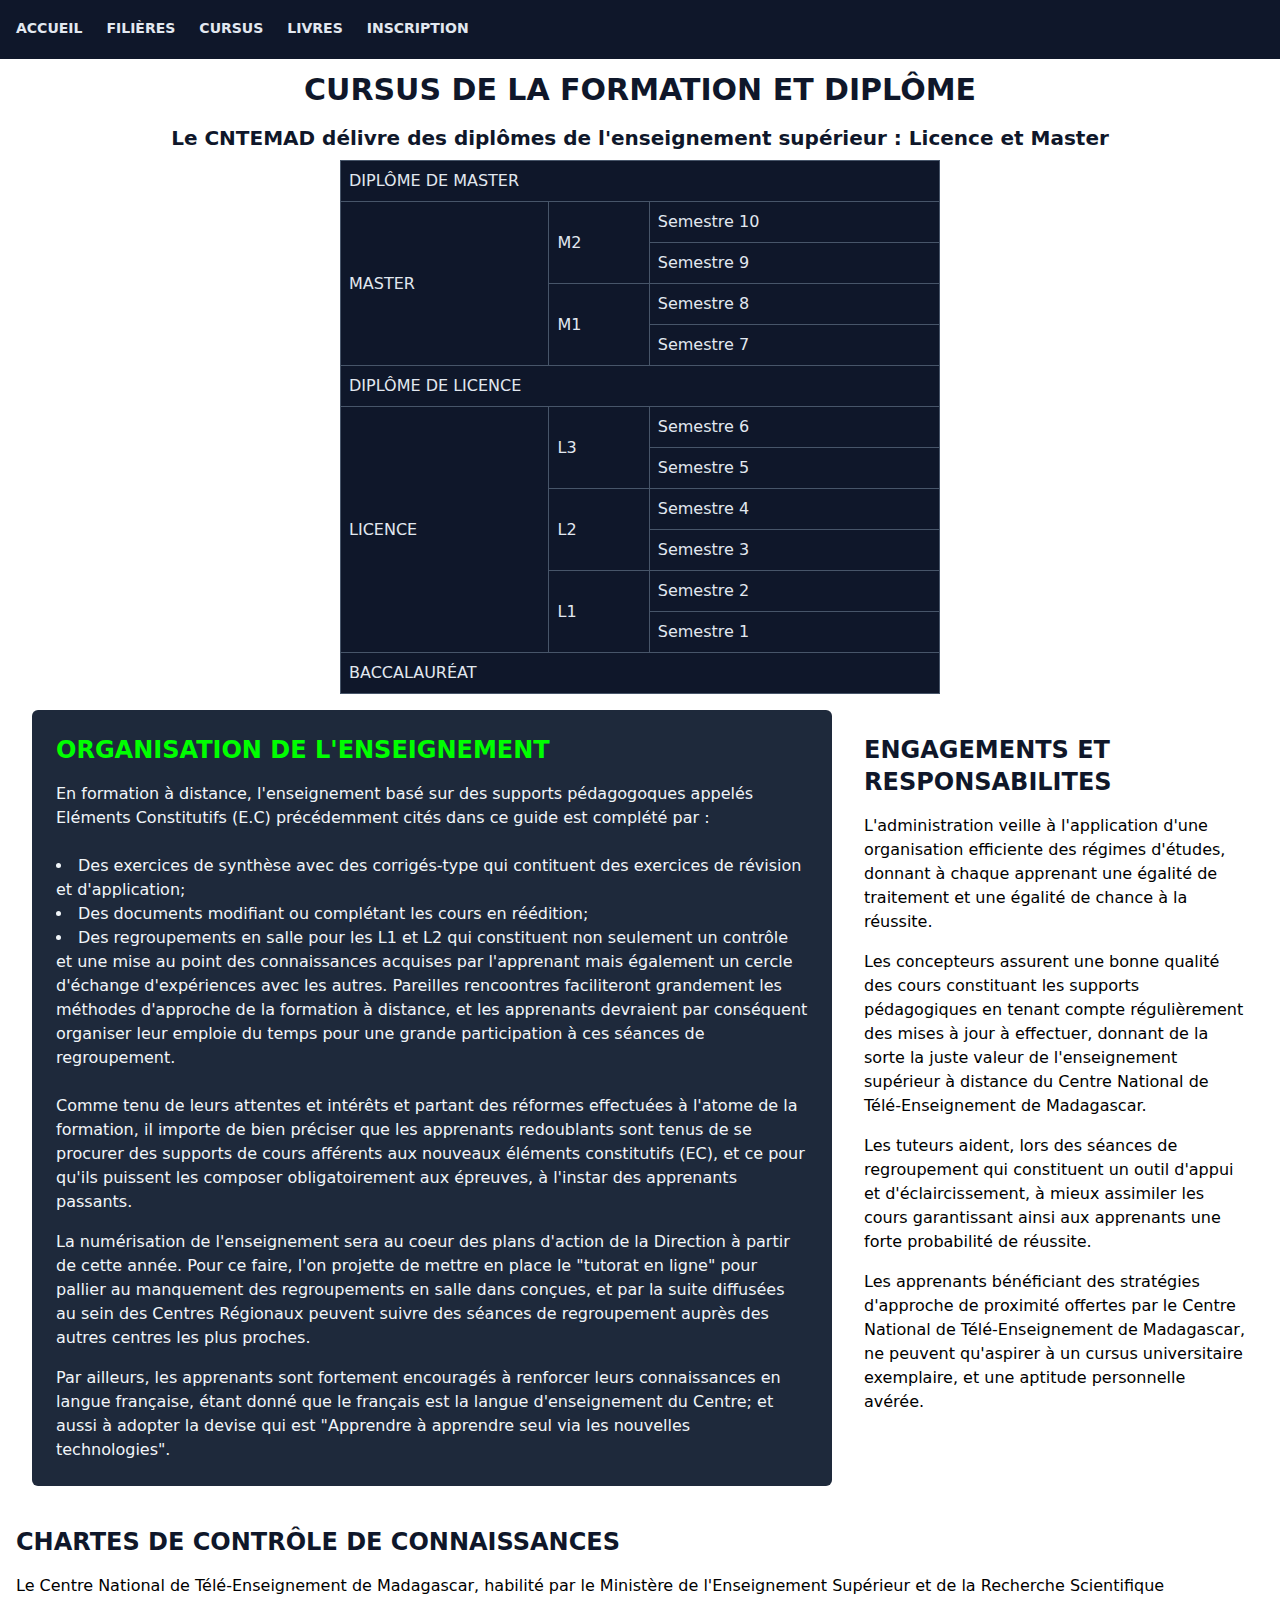
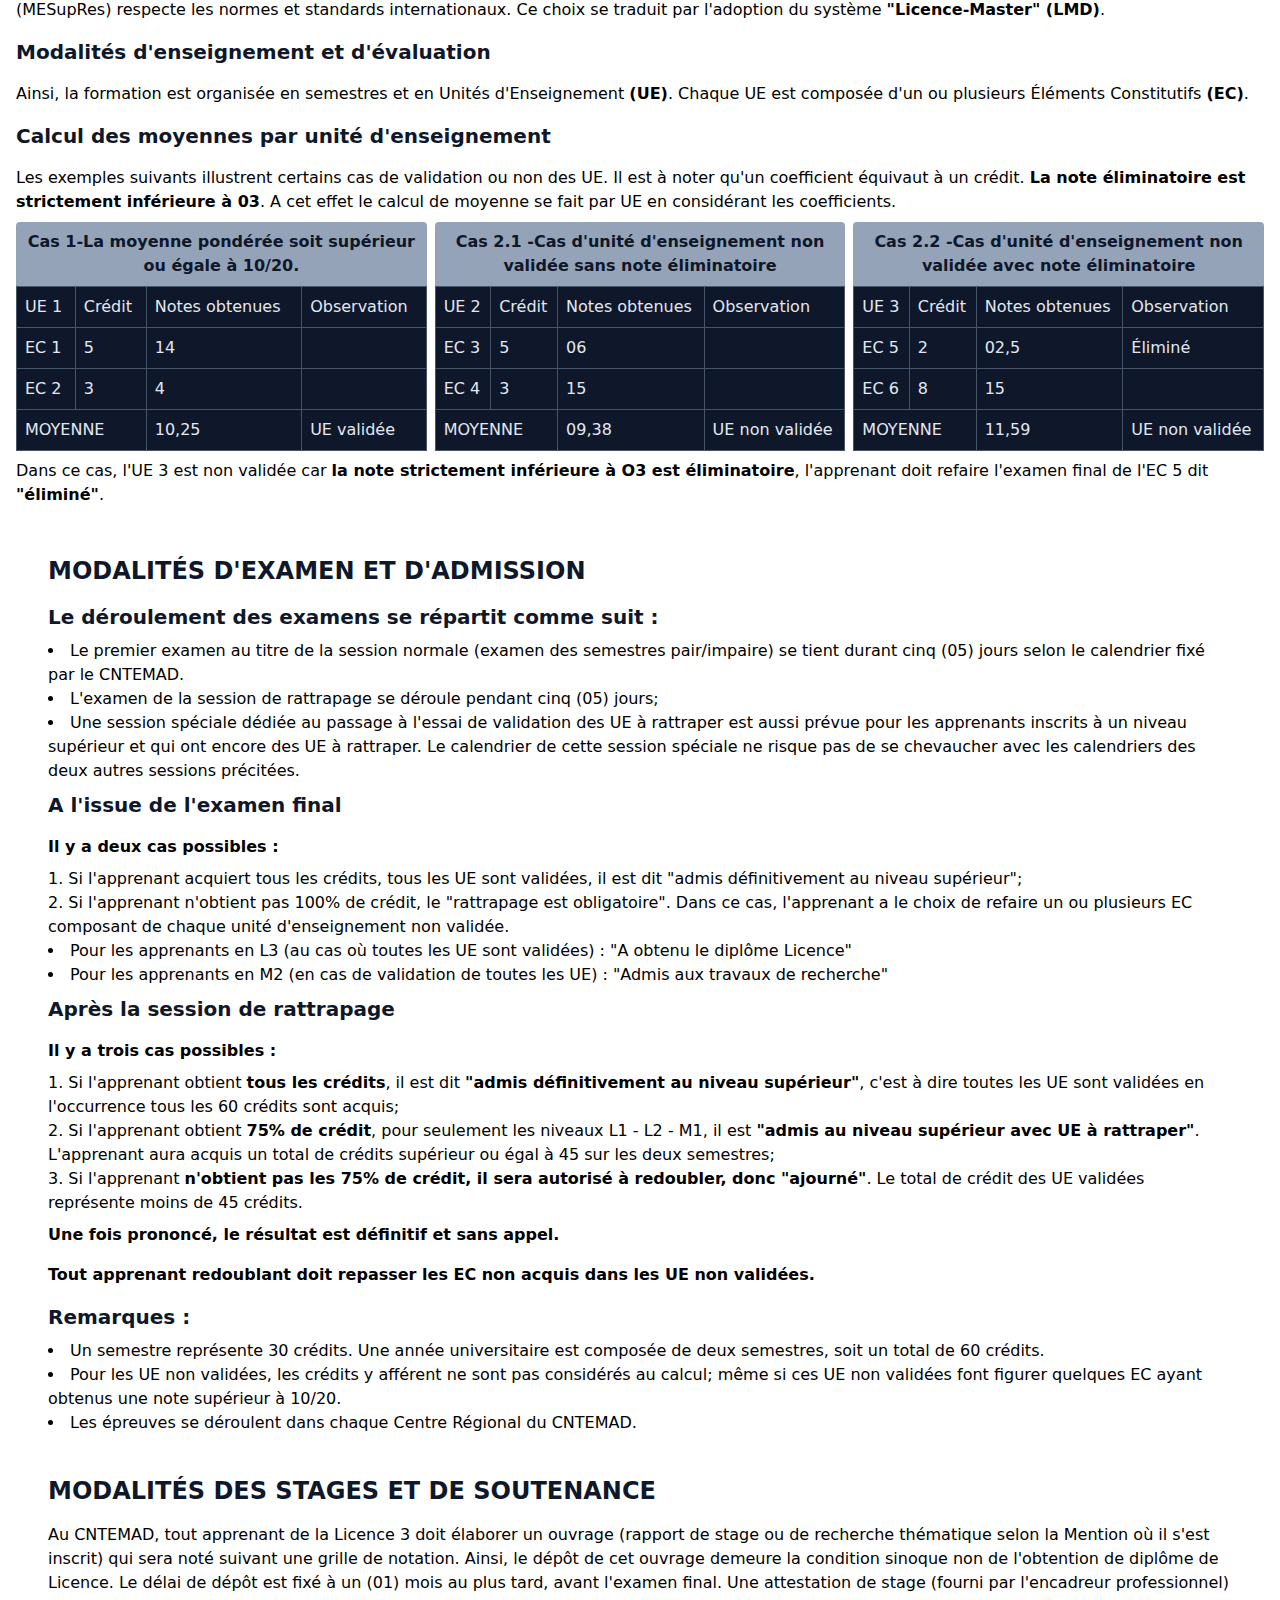
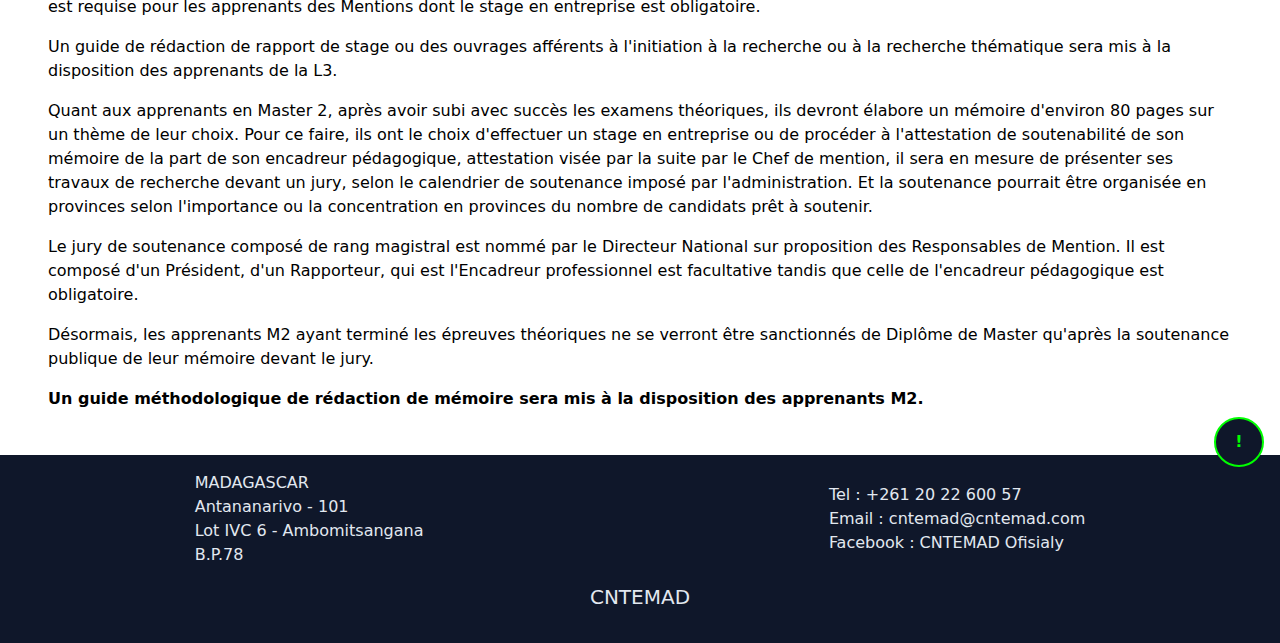
<file: html/cursus.html>
<!DOCTYPE html>
<html lang="en">
    <head>
        <meta charset="UTF-8" />
        <meta name="viewport" content="width=device-width, initial-scale=1.0" />
        <link rel="stylesheet" href="../css/style.css" />
        <title>Guide CNTEMAD 2</title>
    </head>
    <body>
        <header>
            <nav id="header-nav" class="hidden">
                <ul>
                    <li>
                        <a href="../index.html" class="group">
                            Accueil
                            <span
                                class="scale-x-0 group-hover:scale-x-100"
                            ></span>
                        </a>
                    </li>
                    <li>
                        <a href="filieres.html" class="group">
                            Filières
                            <span
                                class="scale-x-0 group-hover:scale-x-100"
                            ></span>
                        </a>
                    </li>
                    <li>
                        <a href="cursus.html" class="group">
                            Cursus
                            <span
                                class="scale-x-0 group-hover:scale-x-100"
                            ></span>
                        </a>
                    </li>
                    <li>
                        <a href="atomes.html" class="group">
                            Livres
                            <span
                                class="scale-x-0 group-hover:scale-x-100"
                            ></span>
                        </a>
                    </li>
                    <li>
                        <a href="inscription.html" class="group">
                            Inscription
                            <span
                                class="scale-x-0 group-hover:scale-x-100"
                            ></span>
                        </a>
                    </li>
                </ul>
            </nav>
            <button
                id="header-arrow-button"
                class="md:hidden block"
                onclick="toggle_header()"
            >
                🔽
            </button>
        </header>
        <main>
            <h1 class="title0">CURSUS DE LA FORMATION ET DIPLÔME</h1>
            <section>
                <h2 class="title2 text-center">
                    Le CNTEMAD délivre des diplômes de l'enseignement supérieur
                    : Licence et Master
                </h2>
                <table class="table-dark mx-auto w-[360px] md:w-[600px]">
                    <tbody>
                        <tr>
                            <td class="t1" colspan="3">
                                DIPLÔME DE MASTER
                            </td>
                        </tr>
                        <tr>
                            <td class="t2" rowspan="4">MASTER</td>
                            <td class="t3" rowspan="2">
                                <a href="../atomes_pedagogiques.html#m2">M2</a>
                            </td>
                            <td class="t4">
                                <a
                                    href="../atomes_pedagogiques.html#m2_s10_bdgl"
                                    >Semestre 10</a
                                >
                            </td>
                        </tr>
                        <tr>
                            <td class="t4">
                                <a href="../atomes_pedagogiques.html#m2_s9_bdgl"
                                    >Semestre 9</a
                                >
                            </td>
                        </tr>
                        <tr>
                            <td class="t3" rowspan="2">
                                <a href="../atomes_pedagogiques.html#m1">M1</a>
                            </td>
                            <td class="t4">
                                <a href="../atomes_pedagogiques.html#m1_s8"
                                    >Semestre 8</a
                                >
                            </td>
                        </tr>
                        <tr>
                            <td class="t4">
                                <a href="../atomes_pedagogiques.html#m1_s7"
                                    >Semestre 7</a
                                >
                            </td>
                        </tr>
                        <tr>
                            <td class="t1" colspan="3">
                                DIPLÔME DE LICENCE
                            </td>
                        </tr>
                        <tr>
                            <td class="t2" rowspan="6">LICENCE</td>
                            <td class="t3" rowspan="2">
                                <a href="../atomes_pedagogiques.html#l3">L3</a>
                            </td>
                            <td class="t4">
                                <a href="../atomes_pedagogiques.html#l3_s6_bdgl"
                                    >Semestre 6</a
                                >
                            </td>
                        </tr>
                        <tr>
                            <td class="t4">
                                <a href="../atomes_pedagogiques.html#l3_s5_bdgl"
                                    >Semestre 5</a
                                >
                            </td>
                        </tr>
                        <tr>
                            <td class="t3" rowspan="2">
                                <a href="../atomes_pedagogiques.html#l2">L2</a>
                            </td>
                            <td class="t4">
                                <a href="../atomes_pedagogiques.html#l2_s4"
                                    >Semestre 4</a
                                >
                            </td>
                        </tr>
                        <tr>
                            <td class="t4">
                                <a href="../atomes_pedagogiques.html#l2_s3"
                                    >Semestre 3</a
                                >
                            </td>
                        </tr>
                        <tr>
                            <td class="t3" rowspan="2">
                                <a href="../atomes_pedagogiques.html#l1">L1</a>
                            </td>
                            <td class="t4">
                                <a href="../atomes_pedagogiques.html#l1_s2"
                                    >Semestre 2</a
                                >
                            </td>
                        </tr>
                        <tr>
                            <td class="t4">
                                <a href="../atomes_pedagogiques.html#l1_s1"
                                    >Semestre 1</a
                                >
                            </td>
                        </tr>
                        <tr>
                            <td class="t1" colspan="3">BACCALAURÉAT</td>
                        </tr>
                    </tbody>
                </table>
            </section>
            <div class="p-4 grid md:grid-cols-3">
                <section
                    class="md:col-span-2 md:mx-4 py-4 px-6 bg-slate-800 text-slate-100 rounded-md"
                >
                    <h1 class="title1-light">ORGANISATION DE L'ENSEIGNEMENT</h1>
                    <p>
                        En formation à distance, l'enseignement basé sur des
                        supports pédagogoques appelés Eléments Constitutifs
                        (E.C) précédemment cités dans ce guide est complété par
                        :
                    </p>
                    <ul class="list-disc list-inside py-4">
                        <li>
                            Des exercices de synthèse avec des corrigés-type qui
                            contituent des exercices de révision et
                            d'application;
                        </li>
                        <li>
                            Des documents modifiant ou complétant les cours en
                            réédition;
                        </li>
                        <li>
                            Des regroupements en salle pour les L1 et L2 qui
                            constituent non seulement un contrôle et une mise au
                            point des connaissances acquises par l'apprenant
                            mais également un cercle d'échange d'expériences
                            avec les autres. Pareilles rencoontres faciliteront
                            grandement les méthodes d'approche de la formation à
                            distance, et les apprenants devraient par conséquent
                            organiser leur emploie du temps pour une grande
                            participation à ces séances de regroupement.
                        </li>
                    </ul>
                    <p>
                        Comme tenu de leurs attentes et intérêts et partant des
                        réformes effectuées à l'atome de la formation, il
                        importe de bien préciser que les apprenants redoublants
                        sont tenus de se procurer des supports de cours
                        afférents aux nouveaux éléments constitutifs (EC), et ce
                        pour qu'ils puissent les composer obligatoirement aux
                        épreuves, à l'instar des apprenants passants.
                    </p>
                    <p>
                        La numérisation de l'enseignement sera au coeur des
                        plans d'action de la Direction à partir de cette année.
                        Pour ce faire, l'on projette de mettre en place le
                        "tutorat en ligne" pour pallier au manquement des
                        regroupements en salle dans conçues, et par la suite
                        diffusées au sein des Centres Régionaux peuvent suivre
                        des séances de regroupement auprès des autres centres
                        les plus proches.
                    </p>
                    <p>
                        Par ailleurs, les apprenants sont fortement encouragés à
                        renforcer leurs connaissances en langue française, étant
                        donné que le français est la langue d'enseignement du
                        Centre; et aussi à adopter la devise qui est "Apprendre
                        à apprendre seul via les nouvelles technologies".
                    </p>
                </section>
                <section class="md:mx-4 py-4">
                    <h1 class="title1">ENGAGEMENTS ET RESPONSABILITES</h1>
                    <blockquote>
                        <p>
                            L'administration veille à l'application d'une
                            organisation efficiente des régimes d'études,
                            donnant à chaque apprenant une égalité de traitement
                            et une égalité de chance à la réussite.
                        </p>
                        <p>
                            Les concepteurs assurent une bonne qualité des cours
                            constituant les supports pédagogiques en tenant
                            compte régulièrement des mises à jour à effectuer,
                            donnant de la sorte la juste valeur de
                            l'enseignement supérieur à distance du Centre
                            National de Télé-Enseignement de Madagascar.
                        </p>
                        <p>
                            Les tuteurs aident, lors des séances de regroupement
                            qui constituent un outil d'appui et
                            d'éclaircissement, à mieux assimiler les cours
                            garantissant ainsi aux apprenants une forte
                            probabilité de réussite.
                        </p>
                        <p>
                            Les apprenants bénéficiant des stratégies d'approche
                            de proximité offertes par le Centre National de
                            Télé-Enseignement de Madagascar, ne peuvent
                            qu'aspirer à un cursus universitaire exemplaire, et
                            une aptitude personnelle avérée.
                        </p>
                    </blockquote>
                </section>
            </div>

            <section class="p-4 container md:mx-auto">
                <h2 class="title1">CHARTES DE CONTRÔLE DE CONNAISSANCES</h2>
                <p>
                    Le Centre National de Télé-Enseignement de Madagascar,
                    habilité par le Ministère de l'Enseignement Supérieur et de
                    la Recherche Scientifique (MESupRes) respecte les normes et
                    standards internationaux. Ce choix se traduit par l'adoption
                    du système <strong>"Licence-Master" (LMD)</strong>.
                </p>
                <h3 class="title2">Modalités d'enseignement et d'évaluation</h3>
                <p>
                    Ainsi, la formation est organisée en semestres et en Unités
                    d'Enseignement <strong>(UE)</strong>. Chaque UE est composée
                    d'un ou plusieurs Éléments Constitutifs
                    <strong>(EC)</strong>.
                </p>
                <h3 class="title2">
                    Calcul des moyennes par unité d'enseignement
                </h3>
                <p>
                    Les exemples suivants illustrent certains cas de validation
                    ou non des UE. Il est à noter qu'un coefficient équivaut à
                    un crédit.
                    <strong
                        >La note éliminatoire est strictement inférieure à
                        03</strong
                    >. A cet effet le calcul de moyenne se fait par UE en
                    considérant les coefficients.
                </p>

                <section class="grid lg:grid-cols-3 gap-2">
                    <table class="table-dark">
                        <caption>
                            Cas 1-La moyenne pondérée soit supérieur ou égale à
                            10/20.
                        </caption>
                        <tbody>
                            <tr>
                                <td>UE 1</td>
                                <td>Crédit</td>
                                <td>Notes obtenues</td>
                                <td>Observation</td>
                            </tr>
                            <tr>
                                <td>EC 1</td>
                                <td>5</td>
                                <td>14</td>
                                <td></td>
                            </tr>
                            <tr>
                                <td>EC 2</td>
                                <td>3</td>
                                <td>4</td>
                                <td></td>
                            </tr>
                            <tr>
                                <td colspan="2">MOYENNE</td>
                                <td>10,25</td>
                                <td>UE validée</td>
                            </tr>
                        </tbody>
                    </table>

                    <table class="table-dark">
                        <caption>
                            Cas 2.1 -Cas d'unité d'enseignement non validée sans
                            note éliminatoire
                        </caption>
                        <tbody>
                            <tr>
                                <td>UE 2</td>
                                <td>Crédit</td>
                                <td>Notes obtenues</td>
                                <td>Observation</td>
                            </tr>
                            <tr>
                                <td>EC 3</td>
                                <td>5</td>
                                <td>06</td>
                                <td></td>
                            </tr>
                            <tr>
                                <td>EC 4</td>
                                <td>3</td>
                                <td>15</td>
                                <td></td>
                            </tr>
                            <tr>
                                <td colspan="2">MOYENNE</td>
                                <td>09,38</td>
                                <td>UE non validée</td>
                            </tr>
                        </tbody>
                    </table>

                    <table class="table-dark">
                        <caption>
                            Cas 2.2 -Cas d'unité d'enseignement non validée avec
                            note éliminatoire
                        </caption>
                        <tbody>
                            <tr>
                                <td>UE 3</td>
                                <td>Crédit</td>
                                <td>Notes obtenues</td>
                                <td>Observation</td>
                            </tr>
                            <tr>
                                <td>EC 5</td>
                                <td>2</td>
                                <td>02,5</td>
                                <td>Éliminé</td>
                            </tr>
                            <tr>
                                <td>EC 6</td>
                                <td>8</td>
                                <td>15</td>
                                <td></td>
                            </tr>
                            <tr>
                                <td colspan="2">MOYENNE</td>
                                <td>11,59</td>
                                <td>UE non validée</td>
                            </tr>
                        </tbody>
                    </table>
                </section>

                <p>
                    Dans ce cas, l'UE 3 est non validée car
                    <strong
                        >la note strictement inférieure à O3 est
                        éliminatoire</strong
                    >, l'apprenant doit refaire l'examen final de l'EC 5 dit
                    <strong>"éliminé"</strong>.
                </p>
            </section>

            <section class="p-4 md:mx-8">
                <h1 class="title1">MODALITÉS D'EXAMEN ET D'ADMISSION</h1>
                <h3 class="title2">
                    Le déroulement des examens se répartit comme suit :
                </h3>
                <ul class="list-disc list-inside">
                    <li>
                        Le premier examen au titre de la session normale (examen
                        des semestres pair/impaire) se tient durant cinq (05)
                        jours selon le calendrier fixé par le CNTEMAD.
                    </li>
                    <li>
                        L'examen de la session de rattrapage se déroule pendant
                        cinq (05) jours;
                    </li>
                    <li>
                        Une session spéciale dédiée au passage à l'essai de
                        validation des UE à rattraper est aussi prévue pour les
                        apprenants inscrits à un niveau supérieur et qui ont
                        encore des UE à rattraper. Le calendrier de cette
                        session spéciale ne risque pas de se chevaucher avec les
                        calendriers des deux autres sessions précitées.
                    </li>
                </ul>
                <h3 class="title2">A l'issue de l'examen final</h3>
                <p class="font-bold">Il y a deux cas possibles :</p>
                <ul class="list-decimal list-inside">
                    <li>
                        Si l'apprenant acquiert tous les crédits, tous les UE
                        sont validées, il est dit "admis définitivement au
                        niveau supérieur";
                    </li>
                    <li>
                        Si l'apprenant n'obtient pas 100% de crédit, le
                        "rattrapage est obligatoire". Dans ce cas, l'apprenant a
                        le choix de refaire un ou plusieurs EC composant de
                        chaque unité d'enseignement non validée.
                        <ul class="list-disc list-inside">
                            <li>
                                Pour les apprenants en L3 (au cas où toutes les
                                UE sont validées) : "A obtenu le diplôme
                                Licence"
                            </li>
                            <li>
                                Pour les apprenants en M2 (en cas de validation
                                de toutes les UE) : "Admis aux travaux de
                                recherche"
                            </li>
                        </ul>
                    </li>
                </ul>
                <h3 class="title2">Après la session de rattrapage</h3>
                <p class="font-bold">Il y a trois cas possibles :</p>
                <ul class="list-decimal list-inside">
                    <li>
                        Si l'apprenant obtient
                        <strong>tous les crédits</strong>, il est dit
                        <strong
                            >"admis définitivement au niveau supérieur"</strong
                        >, c'est à dire toutes les UE sont validées en
                        l'occurrence tous les 60 crédits sont acquis;
                    </li>
                    <li>
                        Si l'apprenant obtient <strong>75% de crédit</strong>,
                        pour seulement les niveaux L1 - L2 - M1, il est
                        <strong
                            >"admis au niveau supérieur avec UE à
                            rattraper"</strong
                        >. L'apprenant aura acquis un total de crédits supérieur
                        ou égal à 45 sur les deux semestres;
                    </li>
                    <li>
                        Si l'apprenant
                        <strong
                            >n'obtient pas les 75% de crédit, il sera autorisé à
                            redoubler, donc "ajourné"</strong
                        >. Le total de crédit des UE validées représente moins
                        de 45 crédits.
                    </li>
                </ul>
                <p class="font-bold">
                    Une fois prononcé, le résultat est définitif et sans appel.
                </p>
                <p class="font-bold">
                    Tout apprenant redoublant doit repasser les EC non acquis
                    dans les UE non validées.
                </p>
                <h3 class="title2">Remarques :</h3>
                <ul class="list-disc list-inside">
                    <li>
                        Un semestre représente 30 crédits. Une année
                        universitaire est composée de deux semestres, soit un
                        total de 60 crédits.
                    </li>
                    <li>
                        Pour les UE non validées, les crédits y afférent ne sont
                        pas considérés au calcul; même si ces UE non validées
                        font figurer quelques EC ayant obtenus une note
                        supérieur à 10/20.
                    </li>
                    <li>
                        Les épreuves se déroulent dans chaque Centre Régional du
                        CNTEMAD.
                    </li>
                </ul>
            </section>

            <section class="p-4 md:mx-8">
                <h2 class="title1">MODALITÉS DES STAGES ET DE SOUTENANCE</h2>
                <p>
                    Au CNTEMAD, tout apprenant de la Licence 3 doit élaborer un
                    ouvrage (rapport de stage ou de recherche thématique selon
                    la Mention où il s'est inscrit) qui sera noté suivant une
                    grille de notation. Ainsi, le dépôt de cet ouvrage demeure
                    la condition sinoque non de l'obtention de diplôme de
                    Licence. Le délai de dépôt est fixé à un (01) mois au plus
                    tard, avant l'examen final. Une attestation de stage (fourni
                    par l'encadreur professionnel) est requise pour les
                    apprenants des Mentions dont le stage en entreprise est
                    obligatoire.
                </p>
                <p>
                    Un guide de rédaction de rapport de stage ou des ouvrages
                    afférents à l'initiation à la recherche ou à la recherche
                    thématique sera mis à la disposition des apprenants de la
                    L3.
                </p>
                <p>
                    Quant aux apprenants en Master 2, après avoir subi avec
                    succès les examens théoriques, ils devront élabore un
                    mémoire d'environ 80 pages sur un thème de leur choix. Pour
                    ce faire, ils ont le choix d'effectuer un stage en
                    entreprise ou de procéder à l'attestation de soutenabilité
                    de son mémoire de la part de son encadreur pédagogique,
                    attestation visée par la suite par le Chef de mention, il
                    sera en mesure de présenter ses travaux de recherche devant
                    un jury, selon le calendrier de soutenance imposé par
                    l'administration. Et la soutenance pourrait être organisée
                    en provinces selon l'importance ou la concentration en
                    provinces du nombre de candidats prêt à soutenir.
                </p>
                <p>
                    Le jury de soutenance composé de rang magistral est nommé
                    par le Directeur National sur proposition des Responsables
                    de Mention. Il est composé d'un Président, d'un Rapporteur,
                    qui est l'Encadreur professionnel est facultative tandis que
                    celle de l'encadreur pédagogique est obligatoire.
                </p>
                <p>
                    Désormais, les apprenants M2 ayant terminé les épreuves
                    théoriques ne se verront être sanctionnés de Diplôme de
                    Master qu'après la soutenance publique de leur mémoire
                    devant le jury.
                </p>
                <p>
                    <strong
                        >Un guide méthodologique de rédaction de mémoire sera
                        mis à la disposition des apprenants M2.</strong
                    >
                </p>
            </section>

            <section
                class="flex justify-end absolute bottom-60 md:bottom-40 right-0"
            >
                <button
                    id="button_filiere_note"
                    class="absolute bottom-0 w-[50px] h-[50px] bg-slate-900 text-primary font-bold rounded-full m-4 border-2 border-primary z-50"
                >
                    !
                </button>
                <div
                    id="filiere_note"
                    class="hidden absolute right-0 bottom-10 w-[360px] overflow-y-auto bg-white border-2 shadow-2xl p-4 rounded-lg"
                >
                    <p>
                        Il est fortement recommandé à l'endroit des apprenants
                        L3 de la Mention ÉCONOMIE de procéder à l'initiation à
                        la recherche; pour les apprenants L3 en Mention Droit
                        d'entreprendre une recherche thématique pour pouvoir
                        accéder à son diplôme Licence. Autrement dit, le stage
                        au niveau d'une entreprise ou d'un cabinet ou d'un
                        établissement quelconque peut être procédé autant que
                        faire se peut, mais reste facultatif.
                    </p>
                    <p>
                        Tandis que pour les Mentions Gestion, Commerce,
                        Information et Communication, Informatique,
                        Télécommunication et Génie Industriel, il est
                        obligatoire pour les apprenants en L3 de faire un stage
                        d'un mois minimum au niveau d'une organisation ou d'une
                        entreprise de son choix pour qu'ils puissent établir un
                        rapport de stage garant de la sanction d'un diplôme de
                        Licence.
                    </p>
                </div>
            </section>
        </main>
        <footer>
            <div>
                <div>
                    <ul>
                        <li>MADAGASCAR</li>
                        <li>Antananarivo - 101</li>
                        <li>Lot IVC 6 - Ambomitsangana</li>
                        <li>B.P.78</li>
                    </ul>
                </div>
                <div>
                    <ul>
                        <li>
                            <a
                                href="tel:+261 20 22 600 57"
                                class="hover:text-primary hover:underline"
                                >Tel : +261 20 22 600 57</a
                            >
                        </li>
                        <li>
                            <a
                                href="mailto:cntemad@cntemad.com"
                                class="hover:text-primary hover:underline"
                                >Email : cntemad@cntemad.com</a
                            >
                        </li>
                        <li>
                            <a
                                href=""
                                class="hover:text-primary hover:underline"
                                >Facebook : CNTEMAD Ofisialy</a
                            >
                        </li>
                    </ul>
                </div>
            </div>
            <p>CNTEMAD</p>
        </footer>
        <script>
            let button_filiere_note = document.getElementById(
                "button_filiere_note"
            );
            console.log(button_filiere_note);
            let filiere_note = document.getElementById("filiere_note");
            console.log(filiere_note);

            button_filiere_note.addEventListener("click", function () {
                filiere_note.classList.toggle("hidden");
            });
        </script>
        <script src="../js/script.js"></script>
    </body>
</html>
</file>
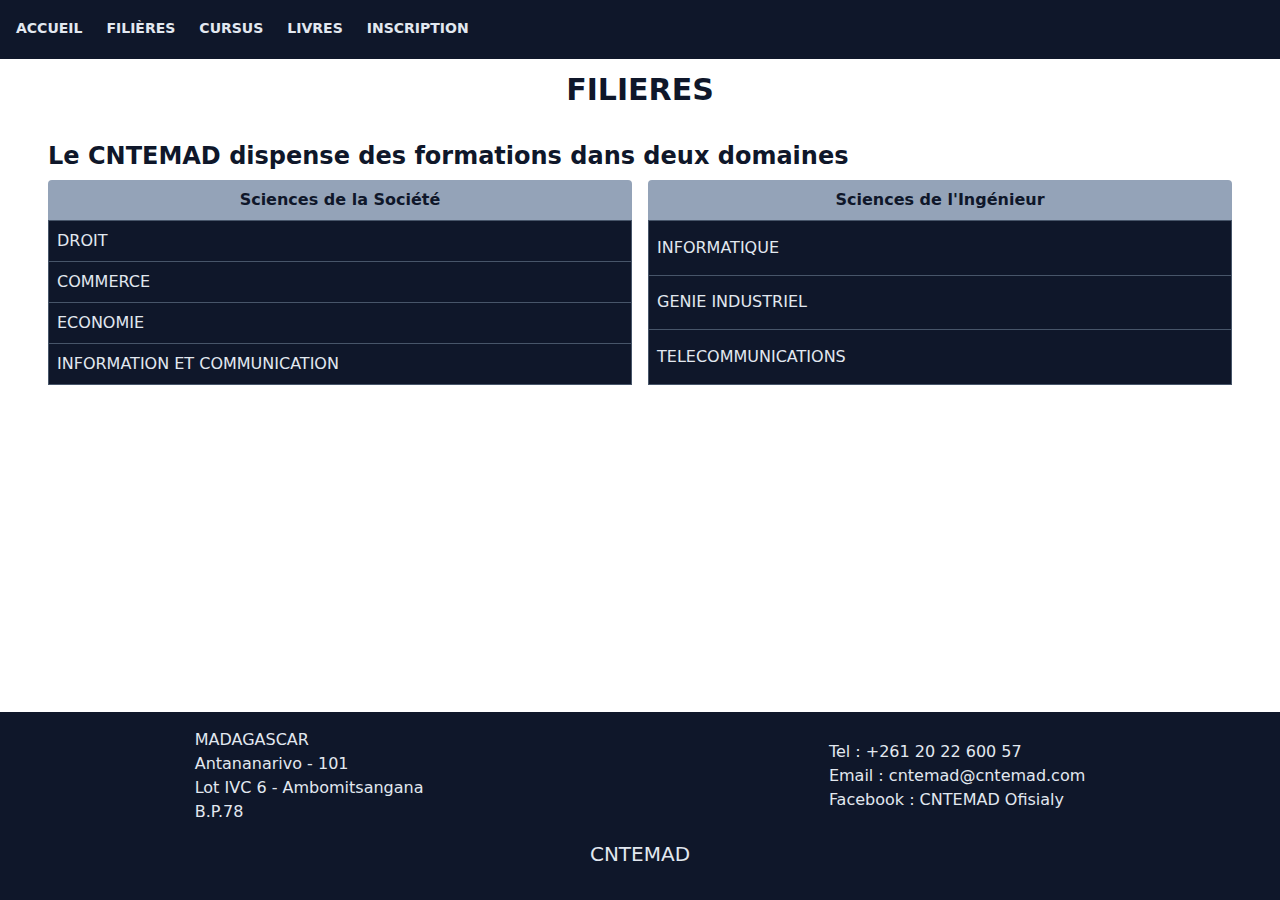
<file: html/filieres.html>
<!DOCTYPE html>
<html lang="en">
    <head>
        <meta charset="UTF-8" />
        <meta name="viewport" content="width=device-width, initial-scale=1.0" />
        <link rel="stylesheet" href="../css/style.css" />
        <title>Guide CNTEMAD 2</title>
    </head>
    <body>
        <header>
            <nav id="header-nav" class="hidden">
                <ul>
                    <li>
                        <a href="../index.html" class="group">
                            Accueil
                            <span
                                class="scale-x-0 group-hover:scale-x-100"
                            ></span>
                        </a>
                    </li>
                    <li>
                        <a href="filieres.html" class="group">
                            Filières
                            <span
                                class="scale-x-0 group-hover:scale-x-100"
                            ></span>
                        </a>
                    </li>
                    <li>
                        <a href="cursus.html" class="group">
                            Cursus
                            <span
                                class="scale-x-0 group-hover:scale-x-100"
                            ></span>
                        </a>
                    </li>
                    <li>
                        <a href="atomes.html" class="group">
                            Livres
                            <span
                                class="scale-x-0 group-hover:scale-x-100"
                            ></span>
                        </a>
                    </li>
                    <li>
                        <a href="inscription.html" class="group">
                            Inscription
                            <span
                                class="scale-x-0 group-hover:scale-x-100"
                            ></span>
                        </a>
                    </li>
                </ul>
            </nav>
            <button
                id="header-arrow-button"
                class="md:hidden block"
                onclick="toggle_header()"
            >
                🔽
            </button>
        </header>
        <main>
            <h1 class="title0">FILIERES</h1>

            <section class="p-4 md:mx-8">
                <h2 class="title1">
                    Le CNTEMAD dispense des formations dans deux domaines
                </h2>
                <section class="grid md:grid-cols-2 gap-4">
                    <table class="table-dark">
                        <caption>
                            Sciences de la Société
                        </caption>
                        <tbody>
                            <tr>
                                <td><a href="#">DROIT</a></td>
                            </tr>
                            <tr>
                                <td><a href="#">COMMERCE</a></td>
                            </tr>
                            <tr>
                                <td><a href="#">ECONOMIE</a></td>
                            </tr>
                            <tr>
                                <td>
                                    <a href="#">INFORMATION ET COMMUNICATION</a>
                                </td>
                            </tr>
                        </tbody>
                    </table>
                    <table class="table-dark">
                        <caption>
                            Sciences de l'Ingénieur
                        </caption>
                        <tbody>
                            <tr>
                                <td><a href="#">INFORMATIQUE</a></td>
                            </tr>
                            <tr>
                                <td><a href="#">GENIE INDUSTRIEL</a></td>
                            </tr>
                            <tr>
                                <td><a href="#">TELECOMMUNICATIONS</a></td>
                            </tr>
                        </tbody>
                    </table>
                </section>
            </section>
        </main>
        <footer>
            <div>
                <div>
                    <ul>
                        <li>MADAGASCAR</li>
                        <li>Antananarivo - 101</li>
                        <li>Lot IVC 6 - Ambomitsangana</li>
                        <li>B.P.78</li>
                    </ul>
                </div>
                <div>
                    <ul>
                        <li>
                            <a
                                href="tel:+261 20 22 600 57"
                                class="hover:text-primary hover:underline"
                                >Tel : +261 20 22 600 57</a
                            >
                        </li>
                        <li>
                            <a
                                href="mailto:cntemad@cntemad.com"
                                class="hover:text-primary hover:underline"
                                >Email : cntemad@cntemad.com</a
                            >
                        </li>
                        <li>
                            <a
                                href=""
                                class="hover:text-primary hover:underline"
                                >Facebook : CNTEMAD Ofisialy</a
                            >
                        </li>
                    </ul>
                </div>
            </div>
            <p>CNTEMAD</p>
        </footer>
        <script src="../js/script.js"></script>
    </body>
</html>
</file>
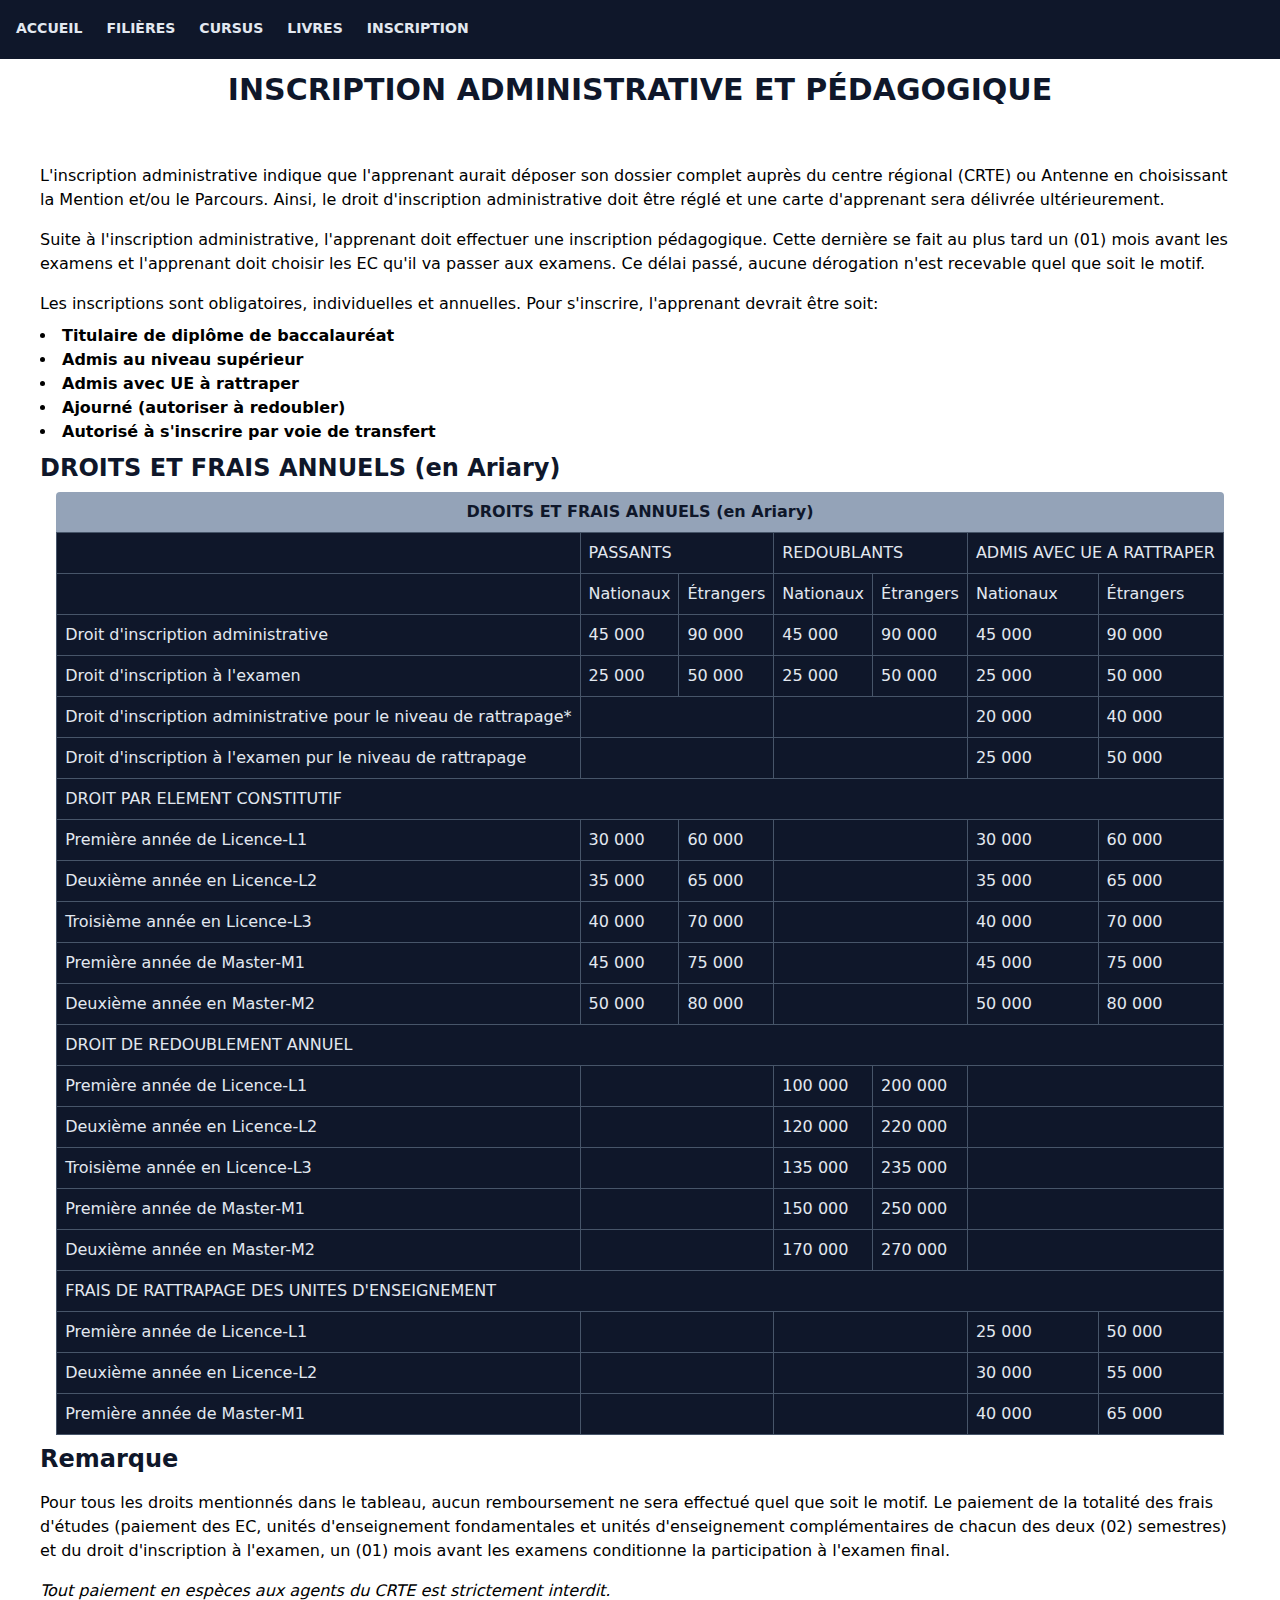
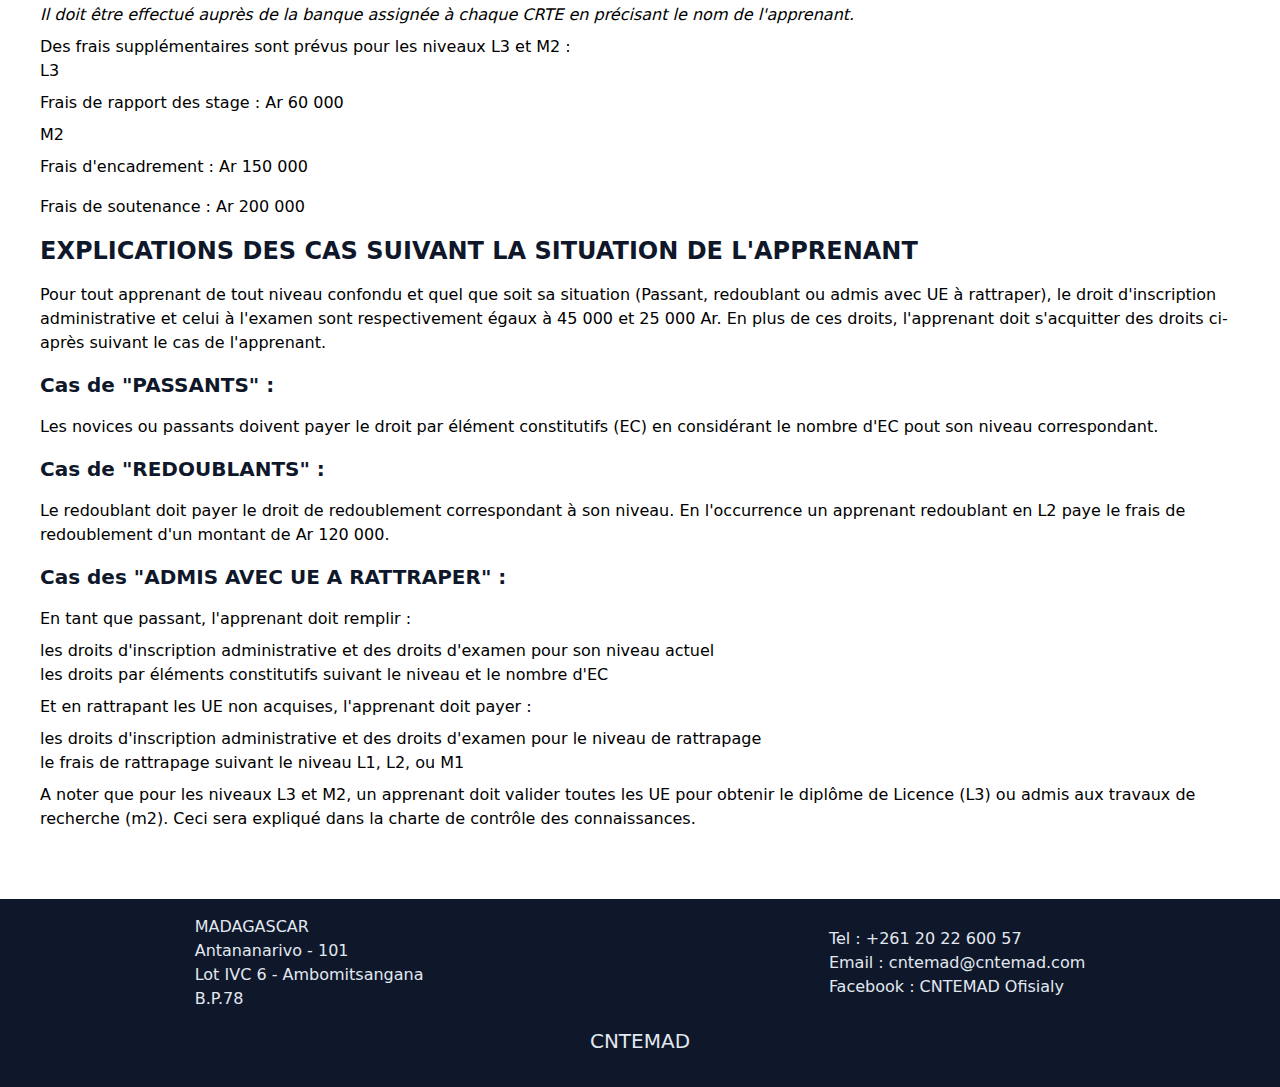
<file: html/inscription.html>
<!doctype html>
<html lang="en">
    <head>
        <meta charset="UTF-8" />
        <meta name="viewport" content="width=device-width, initial-scale=1.0" />
        <link rel="stylesheet" href="../css/style.css" />
        <title>Guide CNTEMAD 2</title>
    </head>
    <body>
        <header>
            <nav id="header-nav" class="hidden">
                <ul>
                    <li>
                        <a href="../index.html" class="group">
                            Accueil
                            <span
                                class="scale-x-0 group-hover:scale-x-100"
                            ></span>
                        </a>
                    </li>
                    <li>
                        <a href="filieres.html" class="group">
                            Filières
                            <span
                                class="scale-x-0 group-hover:scale-x-100"
                            ></span>
                        </a>
                    </li>
                    <li>
                        <a href="cursus.html" class="group">
                            Cursus
                            <span
                                class="scale-x-0 group-hover:scale-x-100"
                            ></span>
                        </a>
                    </li>
                    <li>
                        <a href="atomes.html" class="group">
                            Livres
                            <span
                                class="scale-x-0 group-hover:scale-x-100"
                            ></span>
                        </a>
                    </li>
                    <li>
                        <a href="inscription.html" class="group">
                            Inscription
                            <span
                                class="scale-x-0 group-hover:scale-x-100"
                            ></span>
                        </a>
                    </li>
                </ul>
            </nav>
            <button
                id="header-arrow-button"
                class="md:hidden block"
                onclick="toggle_header()"
            >
                🔽
            </button>
        </header>
        <main>
            <h1 class="title0">INSCRIPTION ADMINISTRATIVE ET PÉDAGOGIQUE</h1>
            <div class="md:p-10">
                <p>
                    L'inscription administrative indique que l'apprenant aurait
                    déposer son dossier complet auprès du centre régional (CRTE)
                    ou Antenne en choisissant la Mention et/ou le Parcours.
                    Ainsi, le droit d'inscription administrative doit être réglé
                    et une carte d'apprenant sera délivrée ultérieurement.
                </p>
                <p>
                    Suite à l'inscription administrative, l'apprenant doit
                    effectuer une inscription pédagogique. Cette dernière se
                    fait au plus tard un (01) mois avant les examens et
                    l'apprenant doit choisir les EC qu'il va passer aux examens.
                    Ce délai passé, aucune dérogation n'est recevable quel que
                    soit le motif.
                </p>
                <p>
                    Les inscriptions sont obligatoires, individuelles et
                    annuelles. Pour s'inscrire, l'apprenant devrait être soit:
                </p>
                <ul class="list-disc list-inside font-bold">
                    <li>Titulaire de diplôme de baccalauréat</li>
                    <li>Admis au niveau supérieur</li>
                    <li>Admis avec UE à rattraper</li>
                    <li>Ajourné (autoriser à redoubler)</li>
                    <li>Autorisé à s'inscrire par voie de transfert</li>
                </ul>
                <h1 class="title1">DROITS ET FRAIS ANNUELS (en Ariary)</h1>
                <table class="table-dark mx-auto">
                    <caption>
                        DROITS ET FRAIS ANNUELS (en Ariary)
                    </caption>
                    <tr>
                        <td></td>
                        <td colspan="2">PASSANTS</td>
                        <td colspan="2">REDOUBLANTS</td>
                        <td colspan="2">ADMIS AVEC UE A RATTRAPER</td>
                    </tr>
                    <tr>
                        <td></td>
                        <td>Nationaux</td>
                        <td>Étrangers</td>
                        <td>Nationaux</td>
                        <td>Étrangers</td>
                        <td>Nationaux</td>
                        <td>Étrangers</td>
                    </tr>
                    <tr>
                        <td>Droit d'inscription administrative</td>
                        <td>45 000</td>
                        <td>90 000</td>
                        <td>45 000</td>
                        <td>90 000</td>
                        <td>45 000</td>
                        <td>90 000</td>
                    </tr>
                    <tr>
                        <td>Droit d'inscription à l'examen</td>
                        <td>25 000</td>
                        <td>50 000</td>
                        <td>25 000</td>
                        <td>50 000</td>
                        <td>25 000</td>
                        <td>50 000</td>
                    </tr>
                    <tr>
                        <td>
                            Droit d'inscription administrative pour le niveau de
                            rattrapage*
                        </td>
                        <td colspan="2"></td>
                        <td colspan="2"></td>
                        <td>20 000</td>
                        <td>40 000</td>
                    </tr>
                    <tr>
                        <td>
                            Droit d'inscription à l'examen pur le niveau de
                            rattrapage
                        </td>
                        <td colspan="2"></td>
                        <td colspan="2"></td>
                        <td>25 000</td>
                        <td>50 000</td>
                    </tr>
                    <tr>
                        <td colspan="7">DROIT PAR ELEMENT CONSTITUTIF</td>
                    </tr>
                    <tr>
                        <td>Première année de Licence-L1</td>
                        <td>30 000</td>
                        <td>60 000</td>
                        <td colspan="2"></td>
                        <td>30 000</td>
                        <td>60 000</td>
                    </tr>
                    <tr>
                        <td>Deuxième année en Licence-L2</td>
                        <td>35 000</td>
                        <td>65 000</td>
                        <td colspan="2"></td>
                        <td>35 000</td>
                        <td>65 000</td>
                    </tr>
                    <tr>
                        <td>Troisième année en Licence-L3</td>
                        <td>40 000</td>
                        <td>70 000</td>
                        <td colspan="2"></td>
                        <td>40 000</td>
                        <td>70 000</td>
                    </tr>
                    <tr>
                        <td>Première année de Master-M1</td>
                        <td>45 000</td>
                        <td>75 000</td>
                        <td colspan="2"></td>
                        <td>45 000</td>
                        <td>75 000</td>
                    </tr>
                    <tr>
                        <td>Deuxième année en Master-M2</td>
                        <td>50 000</td>
                        <td>80 000</td>
                        <td colspan="2"></td>
                        <td>50 000</td>
                        <td>80 000</td>
                    </tr>
                    <tr>
                        <td colspan="7">DROIT DE REDOUBLEMENT ANNUEL</td>
                    </tr>
                    <tr>
                        <td>Première année de Licence-L1</td>
                        <td colspan="2"></td>
                        <td>100 000</td>
                        <td>200 000</td>
                        <td colspan="2"></td>
                    </tr>
                    <tr>
                        <td>Deuxième année en Licence-L2</td>
                        <td colspan="2"></td>
                        <td>120 000</td>
                        <td>220 000</td>
                        <td colspan="2"></td>
                    </tr>
                    <tr>
                        <td>Troisième année en Licence-L3</td>
                        <td colspan="2"></td>
                        <td>135 000</td>
                        <td>235 000</td>
                        <td colspan="2"></td>
                    </tr>
                    <tr>
                        <td>Première année de Master-M1</td>
                        <td colspan="2"></td>
                        <td>150 000</td>
                        <td>250 000</td>
                        <td colspan="2"></td>
                    </tr>
                    <tr>
                        <td>Deuxième année en Master-M2</td>
                        <td colspan="2"></td>
                        <td>170 000</td>
                        <td>270 000</td>
                        <td colspan="2"></td>
                    </tr>
                    <tr>
                        <td colspan="7">
                            FRAIS DE RATTRAPAGE DES UNITES D'ENSEIGNEMENT
                        </td>
                    </tr>
                    <tr>
                        <td>Première année de Licence-L1</td>
                        <td colspan="2"></td>
                        <td colspan="2"></td>
                        <td>25 000</td>
                        <td>50 000</td>
                    </tr>
                    <tr>
                        <td>Deuxième année en Licence-L2</td>
                        <td colspan="2"></td>
                        <td colspan="2"></td>
                        <td>30 000</td>
                        <td>55 000</td>
                    </tr>
                    <tr>
                        <td>Première année de Master-M1</td>
                        <td colspan="2"></td>
                        <td colspan="2"></td>
                        <td>40 000</td>
                        <td>65 000</td>
                    </tr>
                </table>

                <h1 class="title1">Remarque</h1>
                <p>
                    Pour tous les droits mentionnés dans le tableau, aucun
                    remboursement ne sera effectué quel que soit le motif. Le
                    paiement de la totalité des frais d'études (paiement des EC,
                    unités d'enseignement fondamentales et unités d'enseignement
                    complémentaires de chacun des deux (02) semestres) et du
                    droit d'inscription à l'examen, un (01) mois avant les
                    examens conditionne la participation à l'examen final.
                </p>
                <p>
                    <em
                        >Tout paiement en espèces aux agents du CRTE est
                        strictement interdit.
                        <br />
                        Il doit être effectué auprès de la banque assignée à
                        chaque CRTE en précisant le nom de l'apprenant.</em
                    >
                </p>
                <h3>
                    Des frais supplémentaires sont prévus pour les niveaux L3 et
                    M2 :
                </h3>
                <h4>L3</h4>
                <p>Frais de rapport des stage : Ar 60 000</p>
                <h4>M2</h4>
                <p>Frais d'encadrement : Ar 150 000</p>
                <p>Frais de soutenance : Ar 200 000</p>

                <h1 class="title1">
                    EXPLICATIONS DES CAS SUIVANT LA SITUATION DE L'APPRENANT
                </h1>
                <p>
                    Pour tout apprenant de tout niveau confondu et quel que soit
                    sa situation (Passant, redoublant ou admis avec UE à
                    rattraper), le droit d'inscription administrative et celui à
                    l'examen sont respectivement égaux à 45 000 et 25 000 Ar. En
                    plus de ces droits, l'apprenant doit s'acquitter des droits
                    ci-après suivant le cas de l'apprenant.
                </p>
                <h3 class="title2">Cas de "PASSANTS" :</h3>
                <p>
                    Les novices ou passants doivent payer le droit par élément
                    constitutifs (EC) en considérant le nombre d'EC pout son
                    niveau correspondant.
                </p>
                <h3 class="title2">Cas de "REDOUBLANTS" :</h3>
                <p>
                    Le redoublant doit payer le droit de redoublement
                    correspondant à son niveau. En l'occurrence un apprenant
                    redoublant en L2 paye le frais de redoublement d'un montant
                    de Ar 120 000.
                </p>
                <h3 class="title2">Cas des "ADMIS AVEC UE A RATTRAPER" :</h3>
                <p>En tant que passant, l'apprenant doit remplir :</p>
                <ul>
                    <li>
                        les droits d'inscription administrative et des droits
                        d'examen pour son niveau actuel
                    </li>
                    <li>
                        les droits par éléments constitutifs suivant le niveau
                        et le nombre d'EC
                    </li>
                </ul>
                <p>
                    Et en rattrapant les UE non acquises, l'apprenant doit payer
                    :
                </p>
                <ul>
                    <li>
                        les droits d'inscription administrative et des droits
                        d'examen pour le niveau de rattrapage
                    </li>
                    <li>
                        le frais de rattrapage suivant le niveau L1, L2, ou M1
                    </li>
                </ul>
                <p>
                    A noter que pour les niveaux L3 et M2, un apprenant doit
                    valider toutes les UE pour obtenir le diplôme de Licence
                    (L3) ou admis aux travaux de recherche (m2). Ceci sera
                    expliqué dans la<a href="cursus.html#charte"></a>
                        charte de contrôle des connaissances.</a
                    >
                </p>
            </div>
        </main>
        <footer>
            <div>
                <div>
                    <ul>
                        <li>MADAGASCAR</li>
                        <li>Antananarivo - 101</li>
                        <li>Lot IVC 6 - Ambomitsangana</li>
                        <li>B.P.78</li>
                    </ul>
                </div>
                <div>
                    <ul>
                        <li>
                            <a
                                href="tel:+261 20 22 600 57"
                                class="hover:text-primary hover:underline"
                                >Tel : +261 20 22 600 57</a
                            >
                        </li>
                        <li>
                            <a
                                href="mailto:cntemad@cntemad.com"
                                class="hover:text-primary hover:underline"
                                >Email : cntemad@cntemad.com</a
                            >
                        </li>
                        <li>
                            <a
                                href=""
                                class="hover:text-primary hover:underline"
                                >Facebook : CNTEMAD Ofisialy</a
                            >
                        </li>
                    </ul>
                </div>
            </div>
            <p>CNTEMAD</p>
        </footer>
        <script src="../js/script.js"></script>
    </body>
</html>
</file>
<file: css/style.css>
/*
! tailwindcss v3.4.1 | MIT License | https://tailwindcss.com
*/

/*
1. Prevent padding and border from affecting element width. (https://github.com/mozdevs/cssremedy/issues/4)
2. Allow adding a border to an element by just adding a border-width. (https://github.com/tailwindcss/tailwindcss/pull/116)
*/

*,
::before,
::after {
  box-sizing: border-box;
  /* 1 */
  border-width: 0;
  /* 2 */
  border-style: solid;
  /* 2 */
  border-color: #e5e7eb;
  /* 2 */
}

::before,
::after {
  --tw-content: '';
}

/*
1. Use a consistent sensible line-height in all browsers.
2. Prevent adjustments of font size after orientation changes in iOS.
3. Use a more readable tab size.
4. Use the user's configured `sans` font-family by default.
5. Use the user's configured `sans` font-feature-settings by default.
6. Use the user's configured `sans` font-variation-settings by default.
7. Disable tap highlights on iOS
*/

html,
:host {
  line-height: 1.5;
  /* 1 */
  -webkit-text-size-adjust: 100%;
  /* 2 */
  -moz-tab-size: 4;
  /* 3 */
  -o-tab-size: 4;
     tab-size: 4;
  /* 3 */
  font-family: ui-sans-serif, system-ui, sans-serif, "Apple Color Emoji", "Segoe UI Emoji", "Segoe UI Symbol", "Noto Color Emoji";
  /* 4 */
  font-feature-settings: normal;
  /* 5 */
  font-variation-settings: normal;
  /* 6 */
  -webkit-tap-highlight-color: transparent;
  /* 7 */
}

/*
1. Remove the margin in all browsers.
2. Inherit line-height from `html` so users can set them as a class directly on the `html` element.
*/

body {
  margin: 0;
  /* 1 */
  line-height: inherit;
  /* 2 */
}

/*
1. Add the correct height in Firefox.
2. Correct the inheritance of border color in Firefox. (https://bugzilla.mozilla.org/show_bug.cgi?id=190655)
3. Ensure horizontal rules are visible by default.
*/

hr {
  height: 0;
  /* 1 */
  color: inherit;
  /* 2 */
  border-top-width: 1px;
  /* 3 */
}

/*
Add the correct text decoration in Chrome, Edge, and Safari.
*/

abbr:where([title]) {
  -webkit-text-decoration: underline dotted;
          text-decoration: underline dotted;
}

/*
Remove the default font size and weight for headings.
*/

h1,
h2,
h3,
h4,
h5,
h6 {
  font-size: inherit;
  font-weight: inherit;
}

/*
Reset links to optimize for opt-in styling instead of opt-out.
*/

a {
  color: inherit;
  text-decoration: inherit;
}

/*
Add the correct font weight in Edge and Safari.
*/

b,
strong {
  font-weight: bolder;
}

/*
1. Use the user's configured `mono` font-family by default.
2. Use the user's configured `mono` font-feature-settings by default.
3. Use the user's configured `mono` font-variation-settings by default.
4. Correct the odd `em` font sizing in all browsers.
*/

code,
kbd,
samp,
pre {
  font-family: ui-monospace, SFMono-Regular, Menlo, Monaco, Consolas, "Liberation Mono", "Courier New", monospace;
  /* 1 */
  font-feature-settings: normal;
  /* 2 */
  font-variation-settings: normal;
  /* 3 */
  font-size: 1em;
  /* 4 */
}

/*
Add the correct font size in all browsers.
*/

small {
  font-size: 80%;
}

/*
Prevent `sub` and `sup` elements from affecting the line height in all browsers.
*/

sub,
sup {
  font-size: 75%;
  line-height: 0;
  position: relative;
  vertical-align: baseline;
}

sub {
  bottom: -0.25em;
}

sup {
  top: -0.5em;
}

/*
1. Remove text indentation from table contents in Chrome and Safari. (https://bugs.chromium.org/p/chromium/issues/detail?id=999088, https://bugs.webkit.org/show_bug.cgi?id=201297)
2. Correct table border color inheritance in all Chrome and Safari. (https://bugs.chromium.org/p/chromium/issues/detail?id=935729, https://bugs.webkit.org/show_bug.cgi?id=195016)
3. Remove gaps between table borders by default.
*/

table {
  text-indent: 0;
  /* 1 */
  border-color: inherit;
  /* 2 */
  border-collapse: collapse;
  /* 3 */
}

/*
1. Change the font styles in all browsers.
2. Remove the margin in Firefox and Safari.
3. Remove default padding in all browsers.
*/

button,
input,
optgroup,
select,
textarea {
  font-family: inherit;
  /* 1 */
  font-feature-settings: inherit;
  /* 1 */
  font-variation-settings: inherit;
  /* 1 */
  font-size: 100%;
  /* 1 */
  font-weight: inherit;
  /* 1 */
  line-height: inherit;
  /* 1 */
  color: inherit;
  /* 1 */
  margin: 0;
  /* 2 */
  padding: 0;
  /* 3 */
}

/*
Remove the inheritance of text transform in Edge and Firefox.
*/

button,
select {
  text-transform: none;
}

/*
1. Correct the inability to style clickable types in iOS and Safari.
2. Remove default button styles.
*/

button,
[type='button'],
[type='reset'],
[type='submit'] {
  -webkit-appearance: button;
  /* 1 */
  background-color: transparent;
  /* 2 */
  background-image: none;
  /* 2 */
}

/*
Use the modern Firefox focus style for all focusable elements.
*/

:-moz-focusring {
  outline: auto;
}

/*
Remove the additional `:invalid` styles in Firefox. (https://github.com/mozilla/gecko-dev/blob/2f9eacd9d3d995c937b4251a5557d95d494c9be1/layout/style/res/forms.css#L728-L737)
*/

:-moz-ui-invalid {
  box-shadow: none;
}

/*
Add the correct vertical alignment in Chrome and Firefox.
*/

progress {
  vertical-align: baseline;
}

/*
Correct the cursor style of increment and decrement buttons in Safari.
*/

::-webkit-inner-spin-button,
::-webkit-outer-spin-button {
  height: auto;
}

/*
1. Correct the odd appearance in Chrome and Safari.
2. Correct the outline style in Safari.
*/

[type='search'] {
  -webkit-appearance: textfield;
  /* 1 */
  outline-offset: -2px;
  /* 2 */
}

/*
Remove the inner padding in Chrome and Safari on macOS.
*/

::-webkit-search-decoration {
  -webkit-appearance: none;
}

/*
1. Correct the inability to style clickable types in iOS and Safari.
2. Change font properties to `inherit` in Safari.
*/

::-webkit-file-upload-button {
  -webkit-appearance: button;
  /* 1 */
  font: inherit;
  /* 2 */
}

/*
Add the correct display in Chrome and Safari.
*/

summary {
  display: list-item;
}

/*
Removes the default spacing and border for appropriate elements.
*/

blockquote,
dl,
dd,
h1,
h2,
h3,
h4,
h5,
h6,
hr,
figure,
p,
pre {
  margin: 0;
}

fieldset {
  margin: 0;
  padding: 0;
}

legend {
  padding: 0;
}

ol,
ul,
menu {
  list-style: none;
  margin: 0;
  padding: 0;
}

/*
Reset default styling for dialogs.
*/

dialog {
  padding: 0;
}

/*
Prevent resizing textareas horizontally by default.
*/

textarea {
  resize: vertical;
}

/*
1. Reset the default placeholder opacity in Firefox. (https://github.com/tailwindlabs/tailwindcss/issues/3300)
2. Set the default placeholder color to the user's configured gray 400 color.
*/

input::-moz-placeholder, textarea::-moz-placeholder {
  opacity: 1;
  /* 1 */
  color: #9ca3af;
  /* 2 */
}

input::placeholder,
textarea::placeholder {
  opacity: 1;
  /* 1 */
  color: #9ca3af;
  /* 2 */
}

/*
Set the default cursor for buttons.
*/

button,
[role="button"] {
  cursor: pointer;
}

/*
Make sure disabled buttons don't get the pointer cursor.
*/

:disabled {
  cursor: default;
}

/*
1. Make replaced elements `display: block` by default. (https://github.com/mozdevs/cssremedy/issues/14)
2. Add `vertical-align: middle` to align replaced elements more sensibly by default. (https://github.com/jensimmons/cssremedy/issues/14#issuecomment-634934210)
   This can trigger a poorly considered lint error in some tools but is included by design.
*/

img,
svg,
video,
canvas,
audio,
iframe,
embed,
object {
  display: block;
  /* 1 */
  vertical-align: middle;
  /* 2 */
}

/*
Constrain images and videos to the parent width and preserve their intrinsic aspect ratio. (https://github.com/mozdevs/cssremedy/issues/14)
*/

img,
video {
  max-width: 100%;
  height: auto;
}

/* Make elements with the HTML hidden attribute stay hidden by default */

[hidden] {
  display: none;
}

body {
  position: relative;
  min-height: 100vh;
  width: 100%;
}

header {
  position: fixed;
  top: 0px;
  min-width: 100%;
  padding-top: 1rem;
  padding-bottom: 1rem;
  display: flex;
  flex-direction: column;
  align-items: center;
  justify-content: center;
  z-index: 50;
  --tw-bg-opacity: 1;
  background-color: rgb(15 23 42 / var(--tw-bg-opacity));
  --tw-text-opacity: 1;
  color: rgb(226 232 240 / var(--tw-text-opacity));
}

main {
  position: relative;
  padding-top: 4rem;
  padding-bottom: 18rem;
}

@media (min-width: 768px) {
  main {
    padding-bottom: 13rem;
  }
}

footer {
  position: absolute;
  bottom: 0px;
  min-width: 100%;
  padding-top: 1rem;
  padding-bottom: 1rem;
  display: flex;
  flex-direction: column;
  align-items: center;
  --tw-bg-opacity: 1;
  background-color: rgb(15 23 42 / var(--tw-bg-opacity));
  --tw-text-opacity: 1;
  color: rgb(226 232 240 / var(--tw-text-opacity));
}

footer > div {
  width: 100%;
  display: flex;
  flex-direction: column;
  align-items: center;
  justify-content: center;
  gap: 1rem;
}

@media (min-width: 768px) {
  footer > div {
    flex-direction: row;
    justify-content: space-around;
  }
}

footer > p {
  padding-top: 1rem;
  padding-bottom: 1rem;
  font-size: 1.25rem;
  line-height: 1.75rem;
}

p {
  padding-top: 0.5rem;
  padding-bottom: 0.5rem;
}

*, ::before, ::after {
  --tw-border-spacing-x: 0;
  --tw-border-spacing-y: 0;
  --tw-translate-x: 0;
  --tw-translate-y: 0;
  --tw-rotate: 0;
  --tw-skew-x: 0;
  --tw-skew-y: 0;
  --tw-scale-x: 1;
  --tw-scale-y: 1;
  --tw-pan-x:  ;
  --tw-pan-y:  ;
  --tw-pinch-zoom:  ;
  --tw-scroll-snap-strictness: proximity;
  --tw-gradient-from-position:  ;
  --tw-gradient-via-position:  ;
  --tw-gradient-to-position:  ;
  --tw-ordinal:  ;
  --tw-slashed-zero:  ;
  --tw-numeric-figure:  ;
  --tw-numeric-spacing:  ;
  --tw-numeric-fraction:  ;
  --tw-ring-inset:  ;
  --tw-ring-offset-width: 0px;
  --tw-ring-offset-color: #fff;
  --tw-ring-color: rgb(59 130 246 / 0.5);
  --tw-ring-offset-shadow: 0 0 #0000;
  --tw-ring-shadow: 0 0 #0000;
  --tw-shadow: 0 0 #0000;
  --tw-shadow-colored: 0 0 #0000;
  --tw-blur:  ;
  --tw-brightness:  ;
  --tw-contrast:  ;
  --tw-grayscale:  ;
  --tw-hue-rotate:  ;
  --tw-invert:  ;
  --tw-saturate:  ;
  --tw-sepia:  ;
  --tw-drop-shadow:  ;
  --tw-backdrop-blur:  ;
  --tw-backdrop-brightness:  ;
  --tw-backdrop-contrast:  ;
  --tw-backdrop-grayscale:  ;
  --tw-backdrop-hue-rotate:  ;
  --tw-backdrop-invert:  ;
  --tw-backdrop-opacity:  ;
  --tw-backdrop-saturate:  ;
  --tw-backdrop-sepia:  ;
}

::backdrop {
  --tw-border-spacing-x: 0;
  --tw-border-spacing-y: 0;
  --tw-translate-x: 0;
  --tw-translate-y: 0;
  --tw-rotate: 0;
  --tw-skew-x: 0;
  --tw-skew-y: 0;
  --tw-scale-x: 1;
  --tw-scale-y: 1;
  --tw-pan-x:  ;
  --tw-pan-y:  ;
  --tw-pinch-zoom:  ;
  --tw-scroll-snap-strictness: proximity;
  --tw-gradient-from-position:  ;
  --tw-gradient-via-position:  ;
  --tw-gradient-to-position:  ;
  --tw-ordinal:  ;
  --tw-slashed-zero:  ;
  --tw-numeric-figure:  ;
  --tw-numeric-spacing:  ;
  --tw-numeric-fraction:  ;
  --tw-ring-inset:  ;
  --tw-ring-offset-width: 0px;
  --tw-ring-offset-color: #fff;
  --tw-ring-color: rgb(59 130 246 / 0.5);
  --tw-ring-offset-shadow: 0 0 #0000;
  --tw-ring-shadow: 0 0 #0000;
  --tw-shadow: 0 0 #0000;
  --tw-shadow-colored: 0 0 #0000;
  --tw-blur:  ;
  --tw-brightness:  ;
  --tw-contrast:  ;
  --tw-grayscale:  ;
  --tw-hue-rotate:  ;
  --tw-invert:  ;
  --tw-saturate:  ;
  --tw-sepia:  ;
  --tw-drop-shadow:  ;
  --tw-backdrop-blur:  ;
  --tw-backdrop-brightness:  ;
  --tw-backdrop-contrast:  ;
  --tw-backdrop-grayscale:  ;
  --tw-backdrop-hue-rotate:  ;
  --tw-backdrop-invert:  ;
  --tw-backdrop-opacity:  ;
  --tw-backdrop-saturate:  ;
  --tw-backdrop-sepia:  ;
}

.container {
  width: 100%;
}

@media (min-width: 640px) {
  .container {
    max-width: 640px;
  }
}

@media (min-width: 768px) {
  .container {
    max-width: 768px;
  }
}

@media (min-width: 1024px) {
  .container {
    max-width: 1024px;
  }
}

@media (min-width: 1280px) {
  .container {
    max-width: 1280px;
  }
}

@media (min-width: 1536px) {
  .container {
    max-width: 1536px;
  }
}

.title0 {
  padding-top: 0.5rem;
  padding-bottom: 0.5rem;
  text-align: center;
  font-size: 1.875rem;
  line-height: 2.25rem;
  font-weight: 700;
  --tw-text-opacity: 1;
  color: rgb(15 23 42 / var(--tw-text-opacity));
}

.title1 {
  padding-top: 0.5rem;
  padding-bottom: 0.5rem;
  font-size: 1.5rem;
  line-height: 2rem;
  font-weight: 700;
  --tw-text-opacity: 1;
  color: rgb(15 23 42 / var(--tw-text-opacity));
}

.title1-light {
  padding-top: 0.5rem;
  padding-bottom: 0.5rem;
  font-size: 1.5rem;
  line-height: 2rem;
  font-weight: 700;
  --tw-text-opacity: 1;
  color: rgb(0 255 0 / var(--tw-text-opacity));
}

.title2 {
  padding-top: 0.5rem;
  padding-bottom: 0.5rem;
  font-size: 1.25rem;
  line-height: 1.75rem;
  font-weight: 700;
  --tw-text-opacity: 1;
  color: rgb(15 23 42 / var(--tw-text-opacity));
}

#header-nav {
  width: 100%;
}

@media (min-width: 768px) {
  #header-nav {
    display: block;
  }
}

#header-nav > ul {
  margin-left: 0.5rem;
  margin-right: 0.5rem;
  width: 100%;
  display: flex;
  flex-direction: column;
  justify-content: flex-start;
  gap: 0.5rem;
}

@media (min-width: 768px) {
  #header-nav > ul {
    flex-direction: row;
  }
}

#header-nav > ul > li > a {
  position: relative;
  padding-left: 0.5rem;
  padding-right: 0.5rem;
  padding-bottom: 0.25rem;
  display: inline-flex;
  align-items: center;
  justify-content: center;
  font-family: ui-sans-serif, system-ui, sans-serif, "Apple Color Emoji", "Segoe UI Emoji", "Segoe UI Symbol", "Noto Color Emoji";
  font-size: 0.875rem;
  line-height: 1.25rem;
  font-weight: 700;
  text-transform: uppercase;
  line-height: 1.5;
  text-decoration-line: none;
  transition-property: color, background-color, border-color, text-decoration-color, fill, stroke, opacity, box-shadow, transform, filter, -webkit-backdrop-filter;
  transition-property: color, background-color, border-color, text-decoration-color, fill, stroke, opacity, box-shadow, transform, filter, backdrop-filter;
  transition-property: color, background-color, border-color, text-decoration-color, fill, stroke, opacity, box-shadow, transform, filter, backdrop-filter, -webkit-backdrop-filter;
  transition-timing-function: cubic-bezier(0.4, 0, 0.2, 1);
  transition-duration: 150ms;
}

#header-nav > ul > li > a > span {
  position: absolute;
  bottom: 0px;
  left: 0px;
  height: 0.125rem;
  width: 100%;
  --tw-bg-opacity: 1;
  background-color: rgb(0 255 0 / var(--tw-bg-opacity));
  transform-origin: bottom right;
}

.group:hover #header-nav > ul > li > a > span {
  transform-origin: bottom left;
}

#header-nav > ul > li > a > span {
  transform: translate(var(--tw-translate-x), var(--tw-translate-y)) rotate(var(--tw-rotate)) skewX(var(--tw-skew-x)) skewY(var(--tw-skew-y)) scaleX(var(--tw-scale-x)) scaleY(var(--tw-scale-y));
  transition-property: color, background-color, border-color, text-decoration-color, fill, stroke, opacity, box-shadow, transform, filter, -webkit-backdrop-filter;
  transition-property: color, background-color, border-color, text-decoration-color, fill, stroke, opacity, box-shadow, transform, filter, backdrop-filter;
  transition-property: color, background-color, border-color, text-decoration-color, fill, stroke, opacity, box-shadow, transform, filter, backdrop-filter, -webkit-backdrop-filter;
  transition-timing-function: cubic-bezier(0.4, 0, 0.2, 1);
  transition-duration: 200ms;
  transition-timing-function: cubic-bezier(0, 0, 0.2, 1);
}

.table-dark {
  table-layout: auto;
  border-collapse: collapse;
  --tw-bg-opacity: 1;
  background-color: rgb(15 23 42 / var(--tw-bg-opacity));
  --tw-text-opacity: 1;
  color: rgb(226 232 240 / var(--tw-text-opacity));
}

.table-dark > caption {
  border-top-left-radius: 0.25rem;
  border-top-right-radius: 0.25rem;
  --tw-bg-opacity: 1;
  background-color: rgb(148 163 184 / var(--tw-bg-opacity));
  padding: 0.5rem;
  font-weight: 700;
  --tw-text-opacity: 1;
  color: rgb(15 23 42 / var(--tw-text-opacity));
}

.table-dark td {
  padding: 0.5rem;
}

.table-dark tr {
  border-top-width: 1px;
  border-bottom-width: 1px;
  --tw-border-opacity: 1;
  border-color: rgb(71 85 105 / var(--tw-border-opacity));
}

.table-dark td {
  border-left-width: 1px;
  border-right-width: 1px;
  --tw-border-opacity: 1;
  border-color: rgb(71 85 105 / var(--tw-border-opacity));
}

.link:hover {
  --tw-text-opacity: 1;
  color: rgb(0 255 0 / var(--tw-text-opacity));
  text-decoration-line: underline;
}

.absolute {
  position: absolute;
}

.bottom-0 {
  bottom: 0px;
}

.bottom-10 {
  bottom: 2.5rem;
}

.bottom-60 {
  bottom: 15rem;
}

.right-0 {
  right: 0px;
}

.z-50 {
  z-index: 50;
}

.m-4 {
  margin: 1rem;
}

.mx-auto {
  margin-left: auto;
  margin-right: auto;
}

.mb-4 {
  margin-bottom: 1rem;
}

.block {
  display: block;
}

.flex {
  display: flex;
}

.table {
  display: table;
}

.grid {
  display: grid;
}

.list-item {
  display: list-item;
}

.hidden {
  display: none;
}

.h-\[400px\] {
  height: 400px;
}

.h-\[50px\] {
  height: 50px;
}

.w-\[360px\] {
  width: 360px;
}

.w-\[50px\] {
  width: 50px;
}

.w-fit {
  width: -moz-fit-content;
  width: fit-content;
}

.w-full {
  width: 100%;
}

.max-w-\[800px\] {
  max-width: 800px;
}

.max-w-full {
  max-width: 100%;
}

.scale-x-0 {
  --tw-scale-x: 0;
  transform: translate(var(--tw-translate-x), var(--tw-translate-y)) rotate(var(--tw-rotate)) skewX(var(--tw-skew-x)) skewY(var(--tw-skew-y)) scaleX(var(--tw-scale-x)) scaleY(var(--tw-scale-y));
}

.transform {
  transform: translate(var(--tw-translate-x), var(--tw-translate-y)) rotate(var(--tw-rotate)) skewX(var(--tw-skew-x)) skewY(var(--tw-skew-y)) scaleX(var(--tw-scale-x)) scaleY(var(--tw-scale-y));
}

.list-inside {
  list-style-position: inside;
}

.list-decimal {
  list-style-type: decimal;
}

.list-disc {
  list-style-type: disc;
}

.flex-col {
  flex-direction: column;
}

.items-center {
  align-items: center;
}

.justify-end {
  justify-content: flex-end;
}

.justify-center {
  justify-content: center;
}

.justify-evenly {
  justify-content: space-evenly;
}

.justify-items-center {
  justify-items: center;
}

.gap-2 {
  gap: 0.5rem;
}

.gap-3 {
  gap: 0.75rem;
}

.gap-4 {
  gap: 1rem;
}

.overflow-x-auto {
  overflow-x: auto;
}

.overflow-y-auto {
  overflow-y: auto;
}

.text-nowrap {
  text-wrap: nowrap;
}

.rounded-full {
  border-radius: 9999px;
}

.rounded-lg {
  border-radius: 0.5rem;
}

.rounded-md {
  border-radius: 0.375rem;
}

.rounded-t {
  border-top-left-radius: 0.25rem;
  border-top-right-radius: 0.25rem;
}

.border-2 {
  border-width: 2px;
}

.border-4 {
  border-width: 4px;
}

.border-b-4 {
  border-bottom-width: 4px;
}

.border-green-900 {
  --tw-border-opacity: 1;
  border-color: rgb(20 83 45 / var(--tw-border-opacity));
}

.border-orange-900 {
  --tw-border-opacity: 1;
  border-color: rgb(124 45 18 / var(--tw-border-opacity));
}

.border-primary {
  --tw-border-opacity: 1;
  border-color: rgb(0 255 0 / var(--tw-border-opacity));
}

.border-red-900 {
  --tw-border-opacity: 1;
  border-color: rgb(127 29 29 / var(--tw-border-opacity));
}

.border-sky-900 {
  --tw-border-opacity: 1;
  border-color: rgb(12 74 110 / var(--tw-border-opacity));
}

.border-yellow-900 {
  --tw-border-opacity: 1;
  border-color: rgb(113 63 18 / var(--tw-border-opacity));
}

.bg-green-400 {
  --tw-bg-opacity: 1;
  background-color: rgb(74 222 128 / var(--tw-bg-opacity));
}

.bg-orange-400 {
  --tw-bg-opacity: 1;
  background-color: rgb(251 146 60 / var(--tw-bg-opacity));
}

.bg-red-400 {
  --tw-bg-opacity: 1;
  background-color: rgb(248 113 113 / var(--tw-bg-opacity));
}

.bg-sky-400 {
  --tw-bg-opacity: 1;
  background-color: rgb(56 189 248 / var(--tw-bg-opacity));
}

.bg-slate-800 {
  --tw-bg-opacity: 1;
  background-color: rgb(30 41 59 / var(--tw-bg-opacity));
}

.bg-slate-900 {
  --tw-bg-opacity: 1;
  background-color: rgb(15 23 42 / var(--tw-bg-opacity));
}

.bg-white {
  --tw-bg-opacity: 1;
  background-color: rgb(255 255 255 / var(--tw-bg-opacity));
}

.bg-yellow-400 {
  --tw-bg-opacity: 1;
  background-color: rgb(250 204 21 / var(--tw-bg-opacity));
}

.p-4 {
  padding: 1rem;
}

.px-4 {
  padding-left: 1rem;
  padding-right: 1rem;
}

.px-6 {
  padding-left: 1.5rem;
  padding-right: 1.5rem;
}

.py-4 {
  padding-top: 1rem;
  padding-bottom: 1rem;
}

.pb-4 {
  padding-bottom: 1rem;
}

.text-center {
  text-align: center;
}

.font-bold {
  font-weight: 700;
}

.text-primary {
  --tw-text-opacity: 1;
  color: rgb(0 255 0 / var(--tw-text-opacity));
}

.text-slate-100 {
  --tw-text-opacity: 1;
  color: rgb(241 245 249 / var(--tw-text-opacity));
}

.shadow-2xl {
  --tw-shadow: 0 25px 50px -12px rgb(0 0 0 / 0.25);
  --tw-shadow-colored: 0 25px 50px -12px var(--tw-shadow-color);
  box-shadow: var(--tw-ring-offset-shadow, 0 0 #0000), var(--tw-ring-shadow, 0 0 #0000), var(--tw-shadow);
}

.hover\:text-primary:hover {
  --tw-text-opacity: 1;
  color: rgb(0 255 0 / var(--tw-text-opacity));
}

.hover\:underline:hover {
  text-decoration-line: underline;
}

.group:hover .group-hover\:scale-x-100 {
  --tw-scale-x: 1;
  transform: translate(var(--tw-translate-x), var(--tw-translate-y)) rotate(var(--tw-rotate)) skewX(var(--tw-skew-x)) skewY(var(--tw-skew-y)) scaleX(var(--tw-scale-x)) scaleY(var(--tw-scale-y));
}

@media (min-width: 640px) {
  .sm\:px-4 {
    padding-left: 1rem;
    padding-right: 1rem;
  }
}

@media (min-width: 768px) {
  .md\:bottom-40 {
    bottom: 10rem;
  }

  .md\:col-span-2 {
    grid-column: span 2 / span 2;
  }

  .md\:mx-4 {
    margin-left: 1rem;
    margin-right: 1rem;
  }

  .md\:mx-8 {
    margin-left: 2rem;
    margin-right: 2rem;
  }

  .md\:mx-auto {
    margin-left: auto;
    margin-right: auto;
  }

  .md\:mr-4 {
    margin-right: 1rem;
  }

  .md\:hidden {
    display: none;
  }

  .md\:w-\[600px\] {
    width: 600px;
  }

  .md\:grid-cols-2 {
    grid-template-columns: repeat(2, minmax(0, 1fr));
  }

  .md\:grid-cols-3 {
    grid-template-columns: repeat(3, minmax(0, 1fr));
  }

  .md\:flex-row {
    flex-direction: row;
  }

  .md\:p-5 {
    padding: 1.25rem;
  }

  .md\:p-6 {
    padding: 1.5rem;
  }

  .md\:p-8 {
    padding: 2rem;
  }

  .md\:p-10 {
    padding: 2.5rem;
  }
}

@media (min-width: 1024px) {
  .lg\:grid-cols-2 {
    grid-template-columns: repeat(2, minmax(0, 1fr));
  }

  .lg\:grid-cols-3 {
    grid-template-columns: repeat(3, minmax(0, 1fr));
  }
}
</file>
